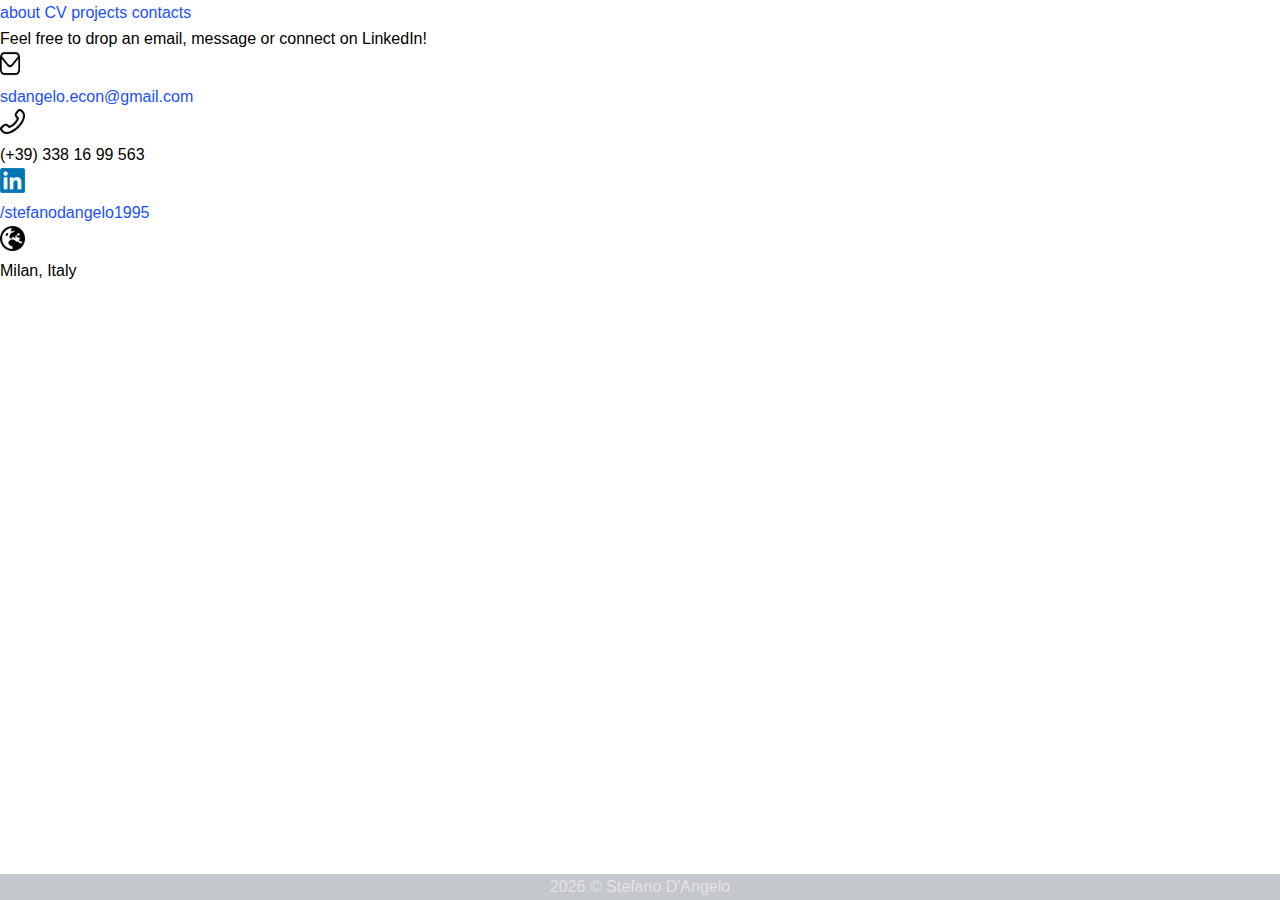
<file: contacts.html>
<!DOCTYPE html>
<html lang="en">
<head>
    <!-- Character encoding -->
    <meta charset="UTF-8">

    <!-- Responsive scaling -->
    <meta name="viewport" content="width=device-width, initial-scale=">

    <!-- Browser tab title -->
    <title>contacts - stefano d'angelo</title>

    <!-- CSS -->
    <link rel="stylesheet" href="style.css">
</head>
<body>

    
<!-- navigation bar -->
<div class=navbar>
    
    <a href="index.html">about</a>
    <a href="cv.html">CV</a>
    <a href=#>projects</a>
    <a class="active" href="contacts.html">contacts</a>

</div>    
    
<!-- contacts container -->
<div class="main_contacts">

<p>Feel free to drop an email, message or connect on LinkedIn!</p>    
    
    <!-- email contact -->
    <div class="contacts">

    <!-- email image -->
    <img src="email.png" alt="Email" width="20" height="25">

        <!-- text -->
        <div class="main_contacts_text">
            <p><a href="mailto:sdangelo.econ@gmail.com">sdangelo.econ@gmail.com</a></p>
        </div>
    </div>

    <!-- phone contact -->
    <div class="contacts">

    <!-- phone image -->
    <img src="phone.png" alt="Email" width="25" height="25">
        <!-- text -->
        <div class="main_contacts_text">
            <p>(+39) 338 16 99 563</p>
        </div>
    </div>

    <!-- LinkedIn contact -->
    <div class="contacts">

    <!-- LinkedIn image -->
    <img src="linkedin.png" alt="LinkedIn" width="25" height="25">

        <!-- text -->
        <div class="main_contacts_text">
            <p><a href="https://www.linkedin.com/in/stefanodangelo1995/" target="_blank">/stefanodangelo1995</a></p>
        </div>
    </div>

    <!-- location -->    
    <div class="contacts">

    <!-- location image -->
    <img src="location.png" alt="Email" width="25" height="25">

        <!-- text -->
        <div class="main_contacts_text">
            <p>Milan, Italy</p>
        </div>

    </div>
    
<!-- Footer -->
<div class="footer">
    <p>2026 &#xA9; Stefano D'Angelo</p>
</div>
    
</div>
    
    
</body>

</html>
</file>
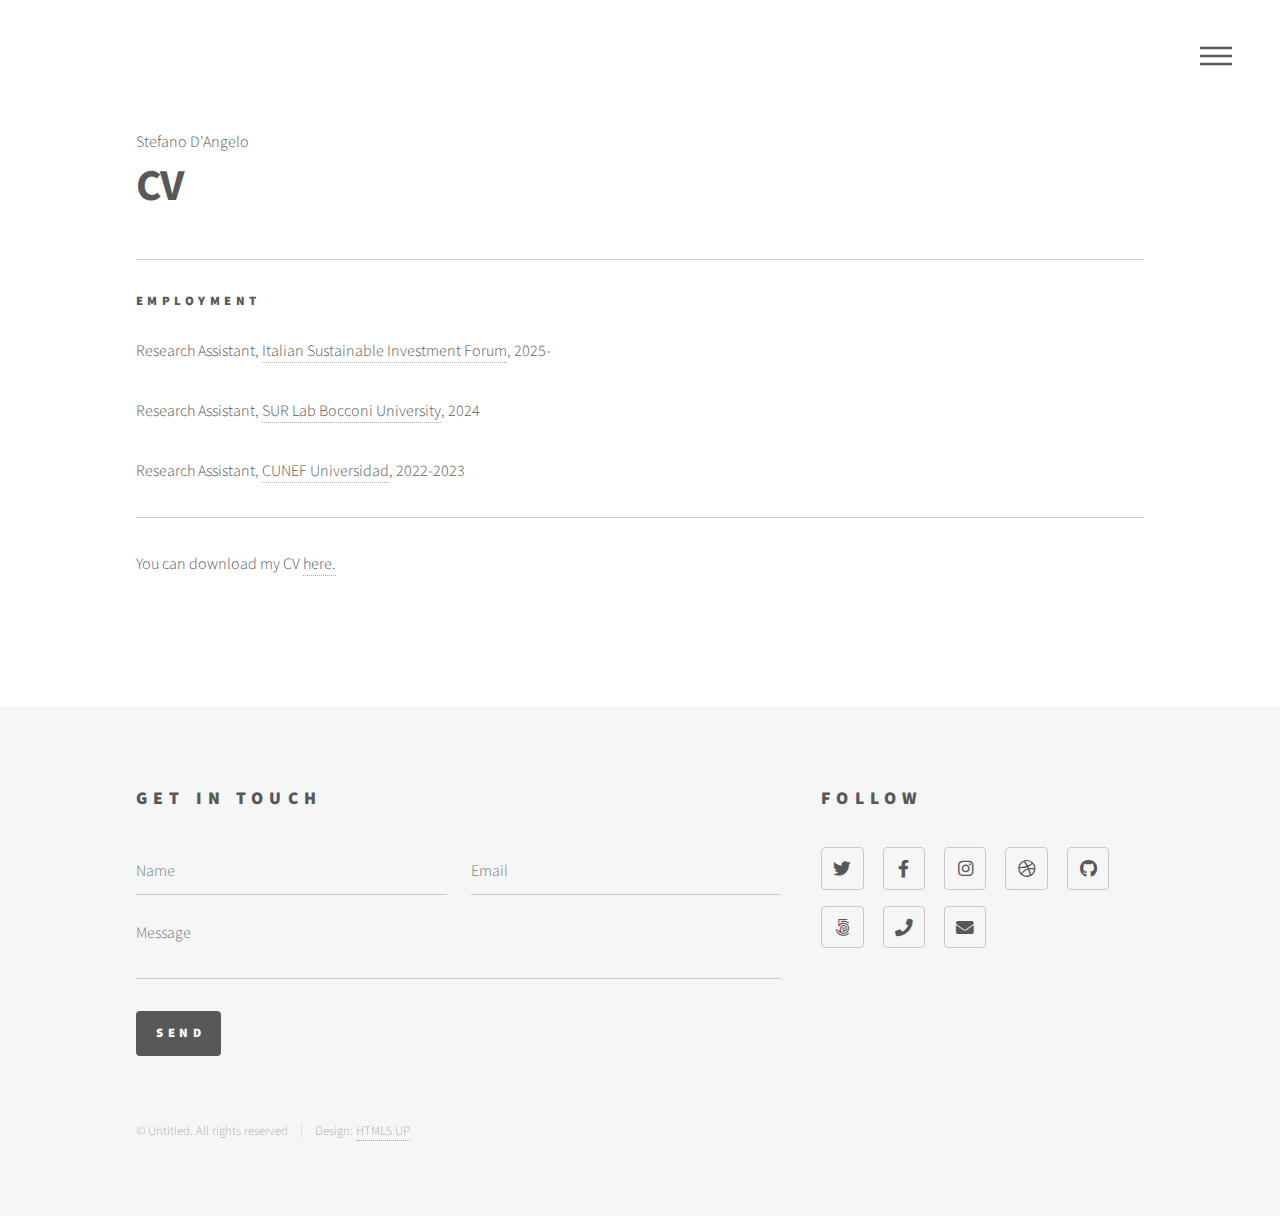
<file: cv.html>
<!DOCTYPE HTML>
<!--
	Phantom by HTML5 UP
	html5up.net | @ajlkn
	Free for personal and commercial use under the CCA 3.0 license (html5up.net/license)
-->
<html>
	<head>
		<title>cv - stefano d'angelo</title>
		<meta charset="utf-8" />
		<meta name="viewport" content="width=device-width, initial-scale=1, user-scalable=no" />
		<link rel="stylesheet" href="assets/css/main.css" />
		<noscript><link rel="stylesheet" href="assets/css/noscript.css" /></noscript>
	</head>
	<body class="is-preload">
		<!-- Wrapper -->
			<div id="wrapper">

				<!-- Header -->
					<header id="header">
						<div class="inner">

							<!-- Logo -->
								<!--<a href="index.html" class="logo">
									<span class="symbol"><img src="images/logo.svg" alt="" /></span>--><span class="title">Stefano D'Angelo</span>
								</a>

							<!-- Nav -->
								<nav>
									<ul>
										<li><a href="#menu">Menu</a></li>
									</ul>
								</nav>

						</div>
					</header>

				<!-- Menu -->
					<nav id="menu">
						<h2>Menu</h2>
						<ul>
							<li><a href="index.html">Home</a></li>
							<li><a href="generic.html">Ipsum veroeros</a></li>
							<li><a href="generic.html">Tempus etiam</a></li>
							<li><a href="generic.html">Consequat dolor</a></li>
							<li><a href="elements.html">Elements</a></li>
						</ul>
					</nav>

				<!-- Main -->
					<div id="main">
						<div class="inner">
							<h1>CV</h1>
							<!--<span class="image main"><img src="images/pic13.jpg" alt="" /></span>-->
							<hr />
							<h4>Employment</h4>
								<p>Research Assistant, <a href="https://finanzasostenibile.it/en/homepage-eng/" target="_blank">Italian Sustainable Investment Forum</a>, 2025-<p>
								<p>Research Assistant, <a href="https://surlab.unibocconi.eu/" target="_blank">SUR Lab Bocconi University</a>, 2024<p>
								<p>Research Assistant, <a href="https://www.cunef.edu/" target="_blank">CUNEF Universidad</a>, 2022-2023<p>
							<hr />
							<p>You can download my CV <a href="https://drive.google.com/file/d/17qSyo3fNMllnc7eJCFlT-K3sPU5ubL0Y/view?usp=drive_link" target="_blank">here.</a></p>
						</div>
					</div>

				<!-- Footer -->
					<footer id="footer">
						<div class="inner">
							<section>
								<h2>Get in touch</h2>
								<form method="post" action="#">
									<div class="fields">
										<div class="field half">
											<input type="text" name="name" id="name" placeholder="Name" />
										</div>
										<div class="field half">
											<input type="email" name="email" id="email" placeholder="Email" />
										</div>
										<div class="field">
											<textarea name="message" id="message" placeholder="Message"></textarea>
										</div>
									</div>
									<ul class="actions">
										<li><input type="submit" value="Send" class="primary" /></li>
									</ul>
								</form>
							</section>
							<section>
								<h2>Follow</h2>
								<ul class="icons">
									<li><a href="#" class="icon brands style2 fa-twitter"><span class="label">Twitter</span></a></li>
									<li><a href="#" class="icon brands style2 fa-facebook-f"><span class="label">Facebook</span></a></li>
									<li><a href="#" class="icon brands style2 fa-instagram"><span class="label">Instagram</span></a></li>
									<li><a href="#" class="icon brands style2 fa-dribbble"><span class="label">Dribbble</span></a></li>
									<li><a href="#" class="icon brands style2 fa-github"><span class="label">GitHub</span></a></li>
									<li><a href="#" class="icon brands style2 fa-500px"><span class="label">500px</span></a></li>
									<li><a href="#" class="icon solid style2 fa-phone"><span class="label">Phone</span></a></li>
									<li><a href="#" class="icon solid style2 fa-envelope"><span class="label">Email</span></a></li>
								</ul>
							</section>
							<ul class="copyright">
								<li>&copy; Untitled. All rights reserved</li><li>Design: <a href="http://html5up.net">HTML5 UP</a></li>
							</ul>
						</div>
					</footer>

			</div>

		<!-- Scripts -->
			<script src="assets/js/jquery.min.js"></script>
			<script src="assets/js/browser.min.js"></script>
			<script src="assets/js/breakpoints.min.js"></script>
			<script src="assets/js/util.js"></script>
			<script src="assets/js/main.js"></script>

	</body>
</html>
</file>
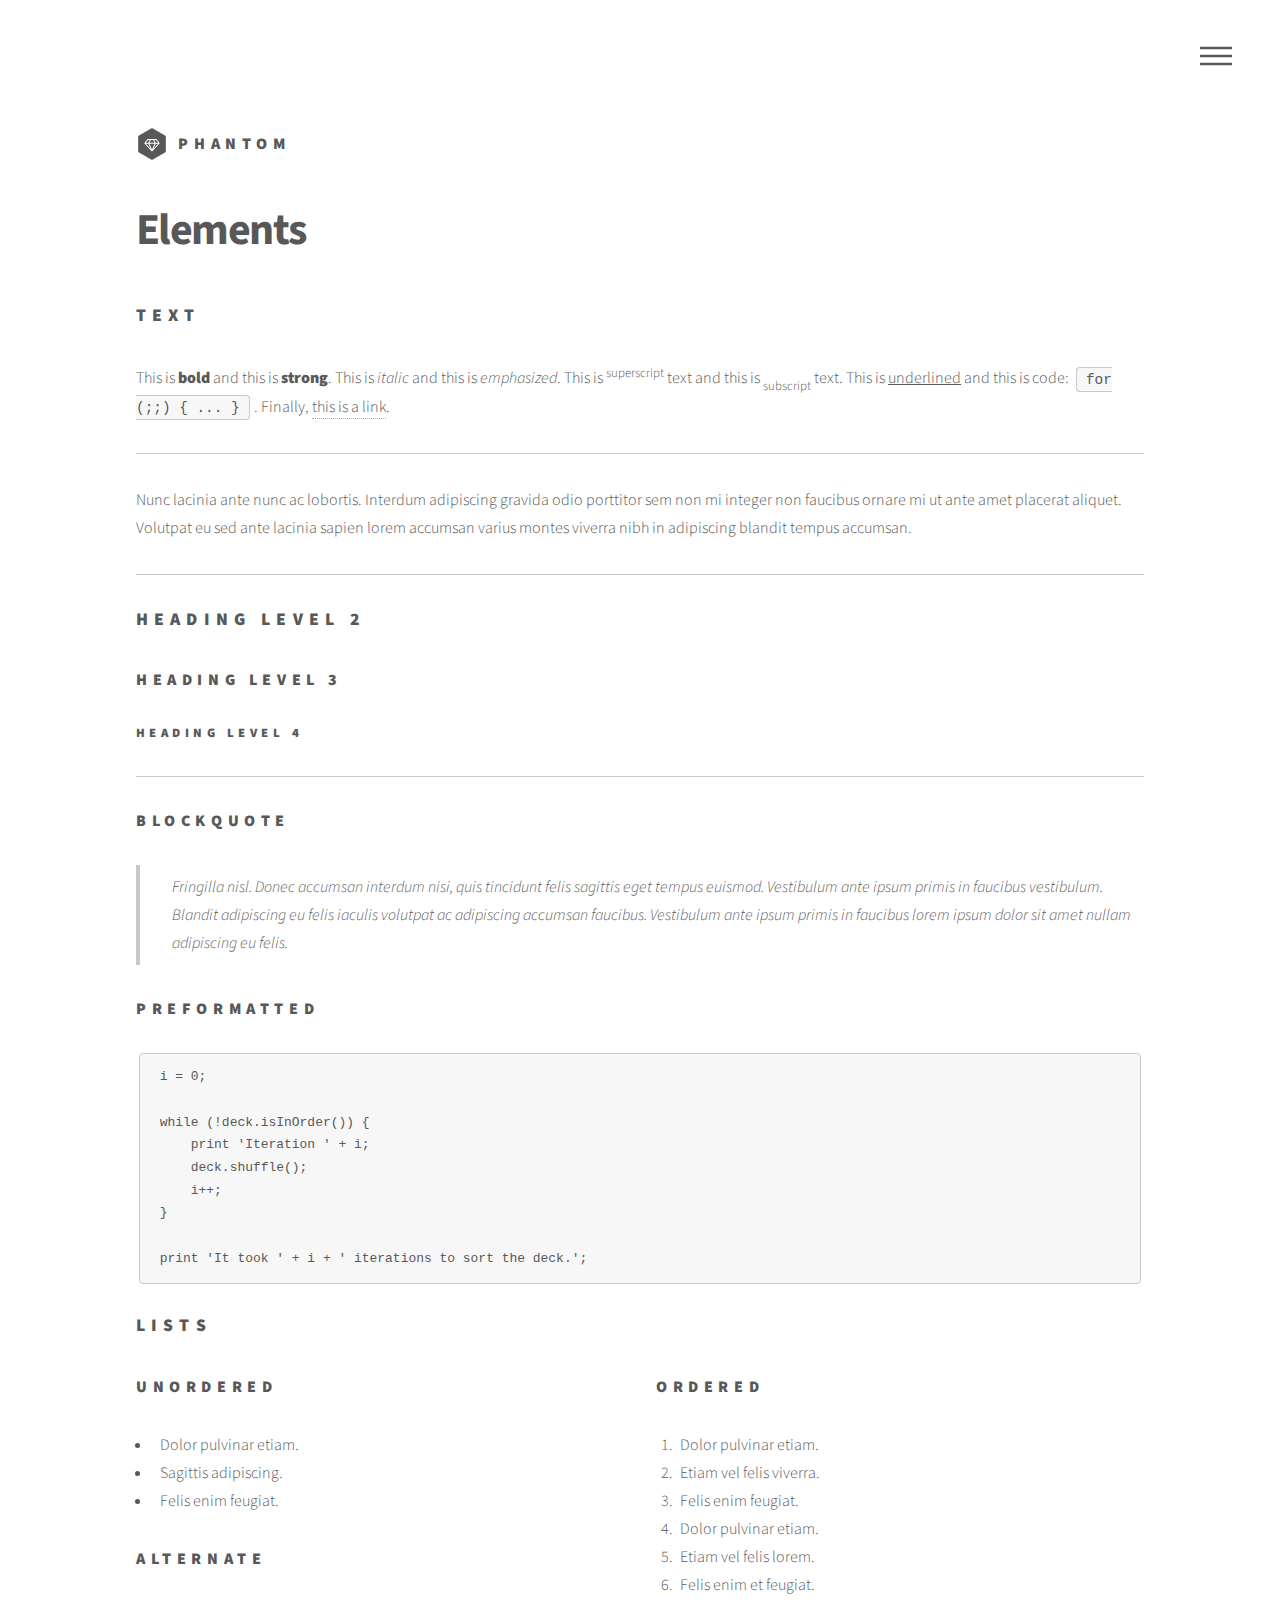
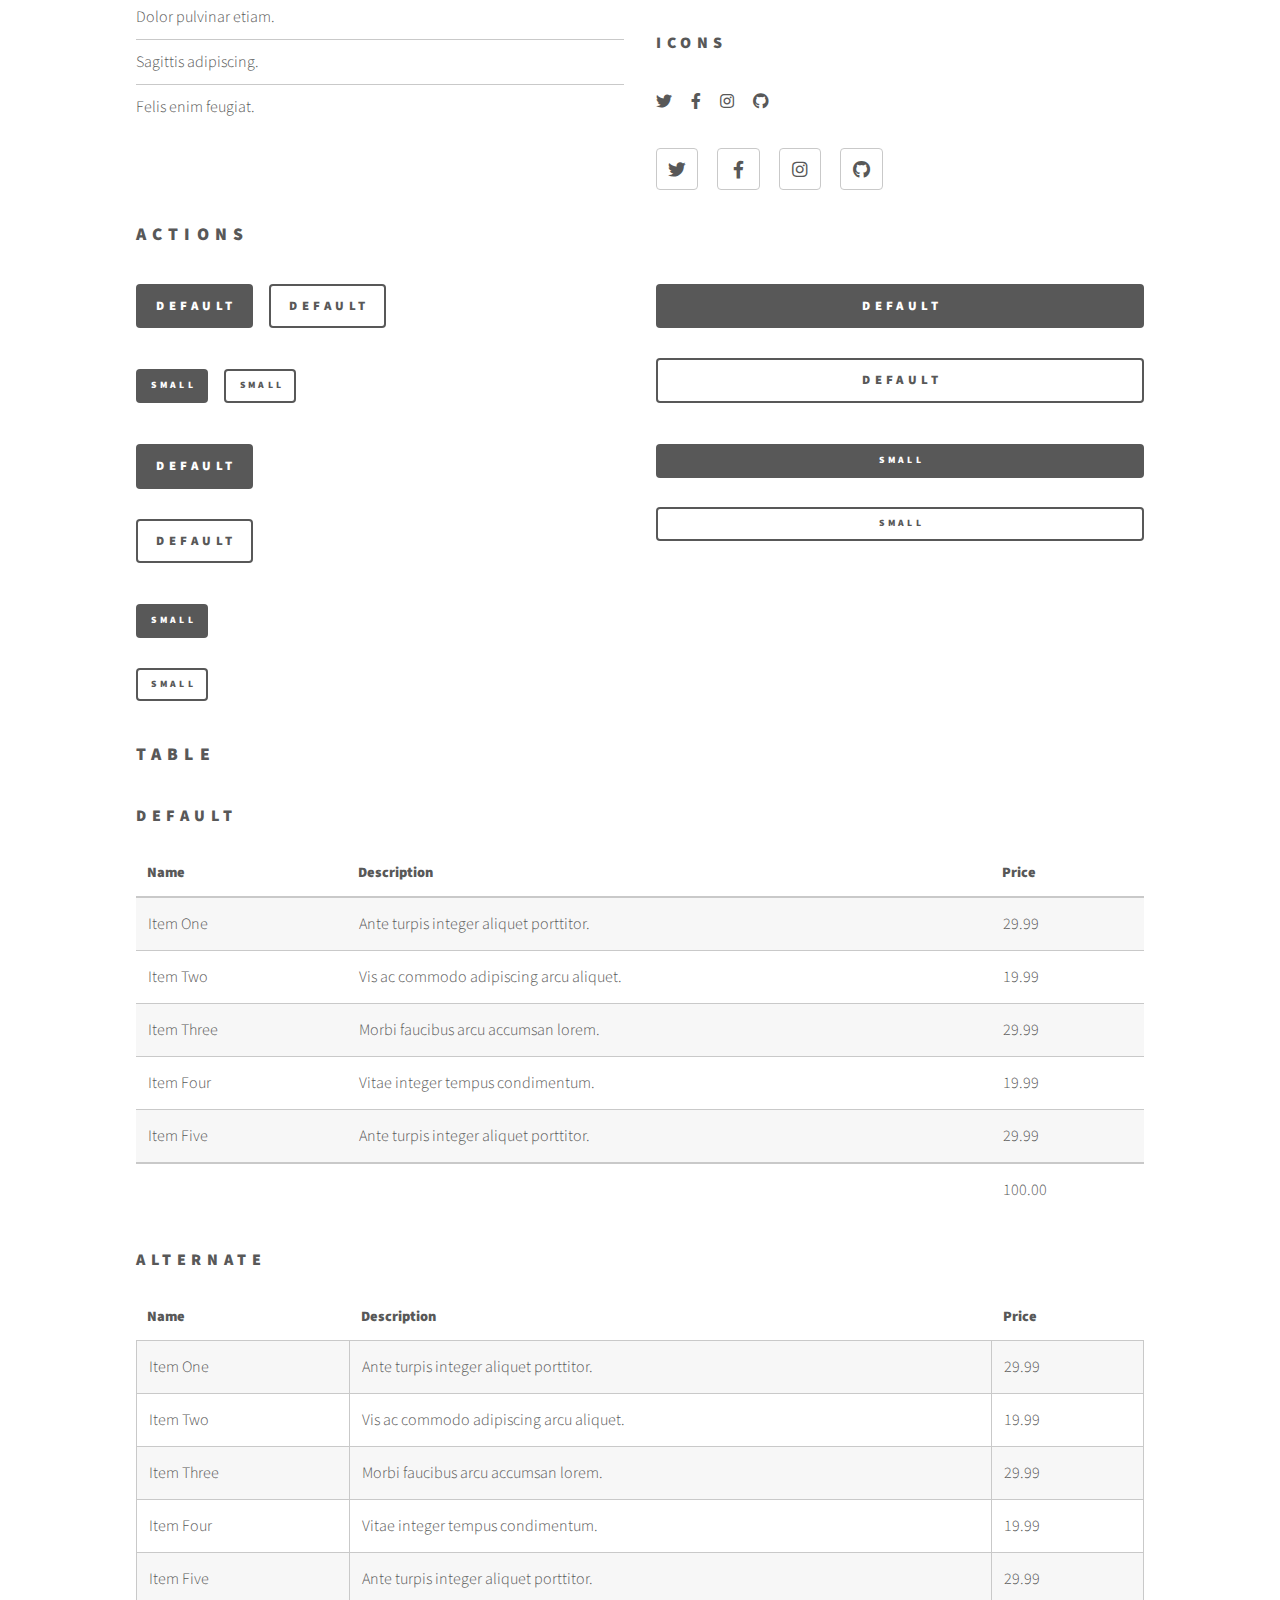
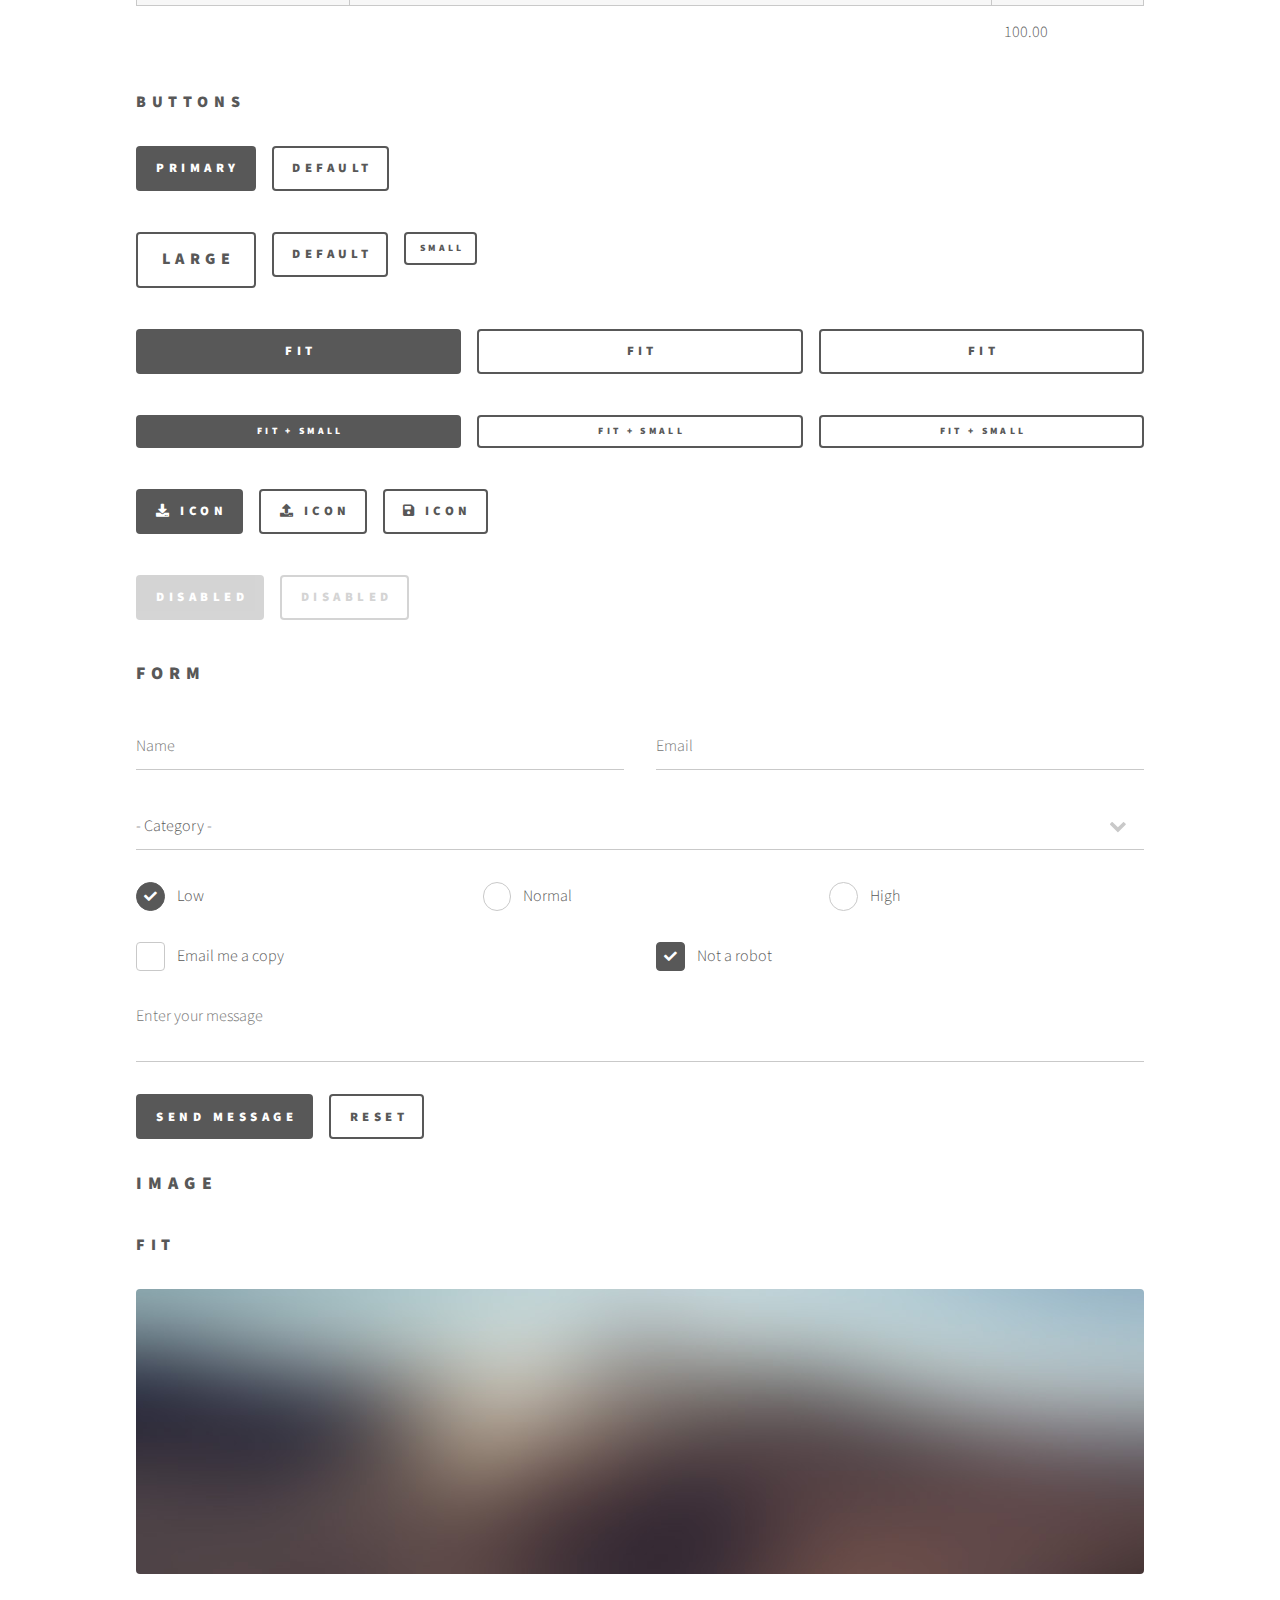
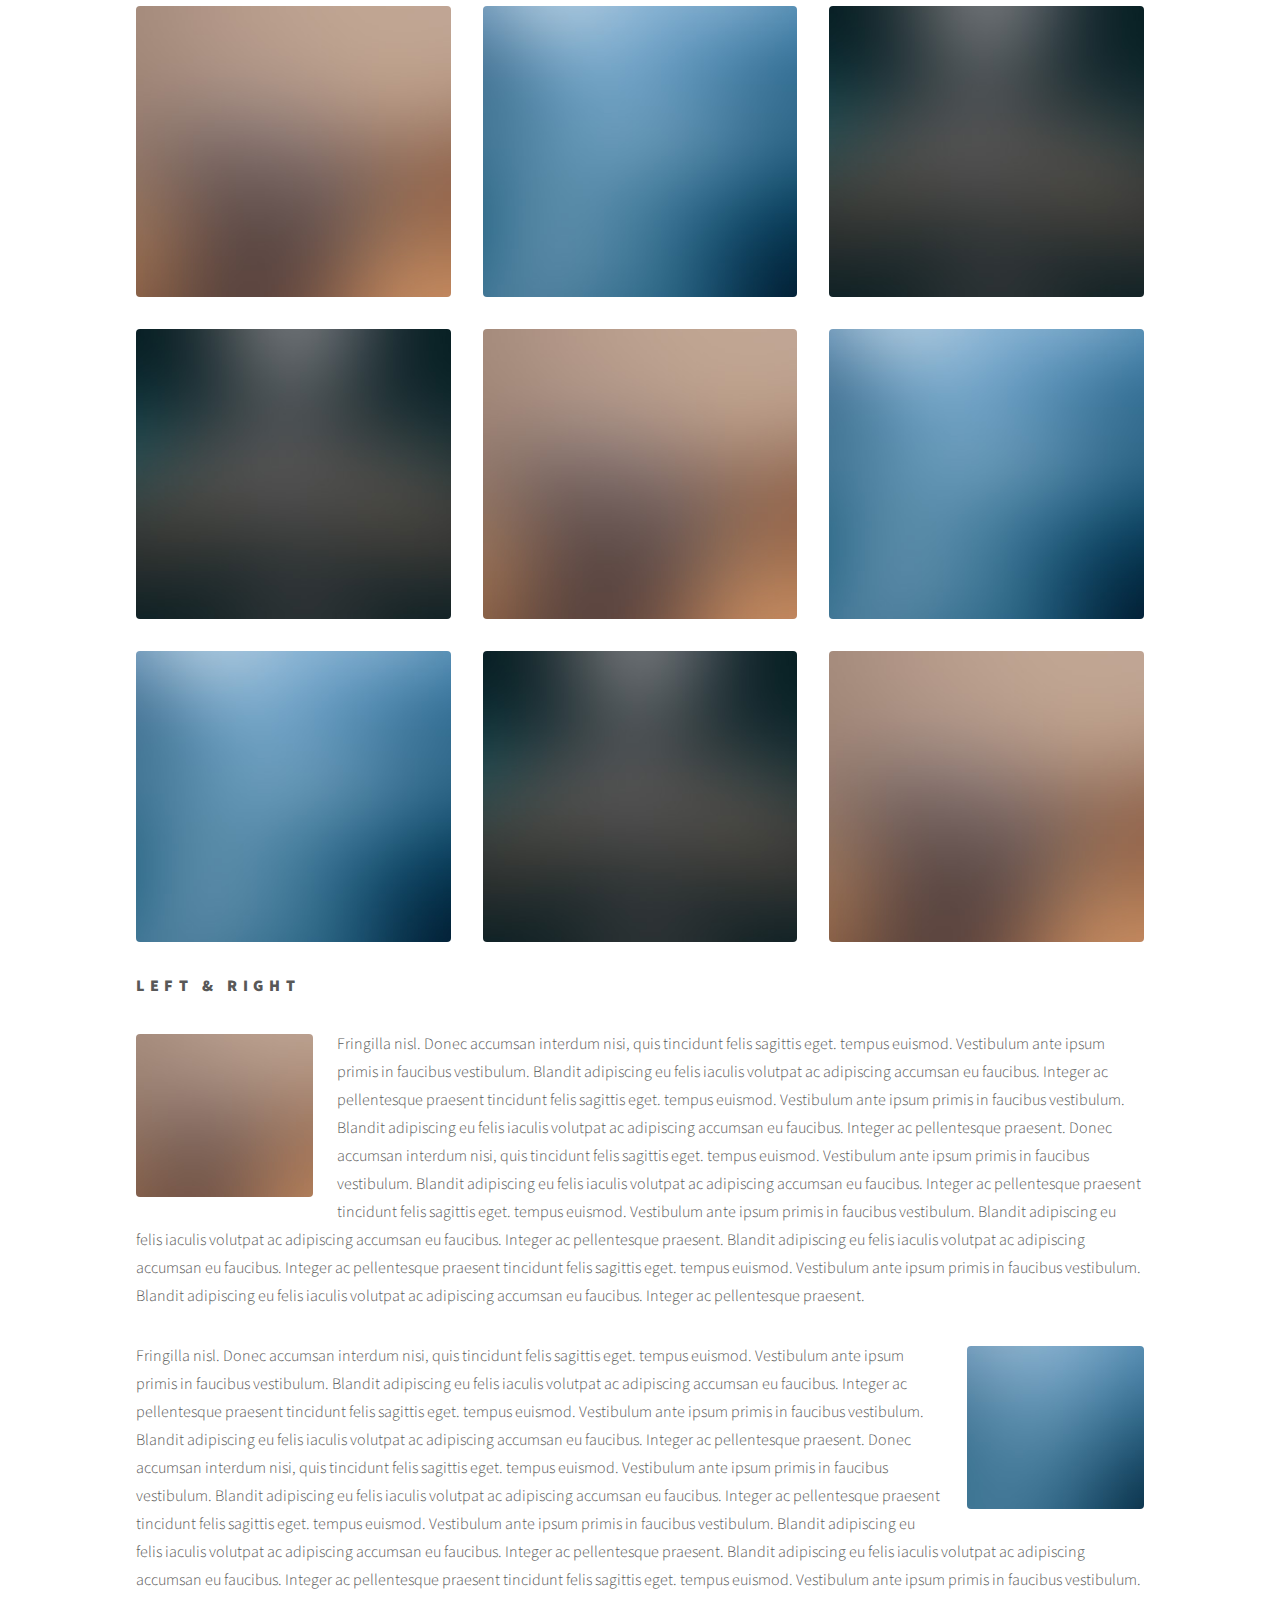
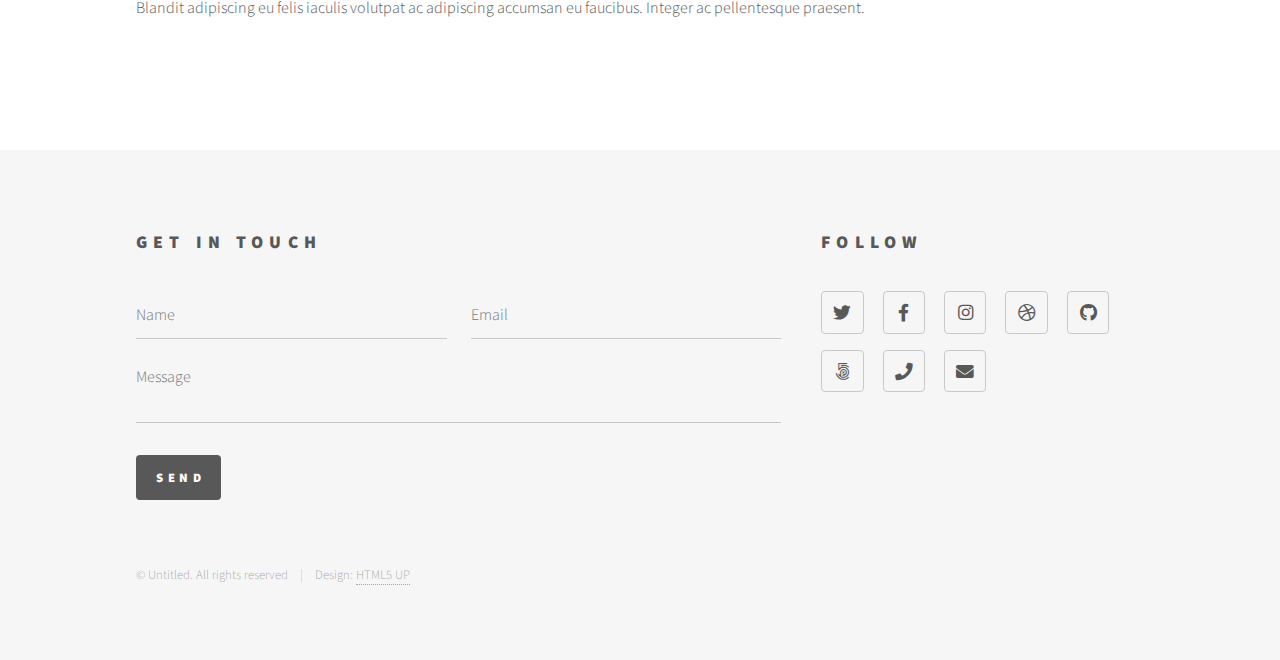
<file: elements.html>
<!DOCTYPE HTML>
<!--
	Phantom by HTML5 UP
	html5up.net | @ajlkn
	Free for personal and commercial use under the CCA 3.0 license (html5up.net/license)
-->
<html>
	<head>
		<title>Elements - Phantom by HTML5 UP</title>
		<meta charset="utf-8" />
		<meta name="viewport" content="width=device-width, initial-scale=1, user-scalable=no" />
		<link rel="stylesheet" href="assets/css/main.css" />
		<noscript><link rel="stylesheet" href="assets/css/noscript.css" /></noscript>
	</head>
	<body class="is-preload">
		<!-- Wrapper -->
			<div id="wrapper">

				<!-- Header -->
					<header id="header">
						<div class="inner">

							<!-- Logo -->
								<a href="index.html" class="logo">
									<span class="symbol"><img src="images/logo.svg" alt="" /></span><span class="title">Phantom</span>
								</a>

							<!-- Nav -->
								<nav>
									<ul>
										<li><a href="#menu">Menu</a></li>
									</ul>
								</nav>

						</div>
					</header>

				<!-- Menu -->
					<nav id="menu">
						<h2>Menu</h2>
						<ul>
							<li><a href="index.html">Home</a></li>
							<li><a href="generic.html">Ipsum veroeros</a></li>
							<li><a href="generic.html">Tempus etiam</a></li>
							<li><a href="generic.html">Consequat dolor</a></li>
							<li><a href="elements.html">Elements</a></li>
						</ul>
					</nav>

				<!-- Main -->
					<div id="main">
						<div class="inner">
							<h1>Elements</h1>

							<!-- Text -->
								<section>
									<h2>Text</h2>
									<p>This is <b>bold</b> and this is <strong>strong</strong>. This is <i>italic</i> and this is <em>emphasized</em>.
									This is <sup>superscript</sup> text and this is <sub>subscript</sub> text.
									This is <u>underlined</u> and this is code: <code>for (;;) { ... }</code>. Finally, <a href="#">this is a link</a>.</p>
									<hr />
									<p>Nunc lacinia ante nunc ac lobortis. Interdum adipiscing gravida odio porttitor sem non mi integer non faucibus ornare mi ut ante amet placerat aliquet. Volutpat eu sed ante lacinia sapien lorem accumsan varius montes viverra nibh in adipiscing blandit tempus accumsan.</p>
									<hr />
									<h2>Heading Level 2</h2>
									<h3>Heading Level 3</h3>
									<h4>Heading Level 4</h4>
									<hr />
									<h3>Blockquote</h3>
									<blockquote>Fringilla nisl. Donec accumsan interdum nisi, quis tincidunt felis sagittis eget tempus euismod. Vestibulum ante ipsum primis in faucibus vestibulum. Blandit adipiscing eu felis iaculis volutpat ac adipiscing accumsan faucibus. Vestibulum ante ipsum primis in faucibus lorem ipsum dolor sit amet nullam adipiscing eu felis.</blockquote>
									<h3>Preformatted</h3>
									<pre><code>i = 0;

while (!deck.isInOrder()) {
    print 'Iteration ' + i;
    deck.shuffle();
    i++;
}

print 'It took ' + i + ' iterations to sort the deck.';</code></pre>
								</section>

							<!-- Lists -->
								<section>
									<h2>Lists</h2>
									<div class="row">
										<div class="col-6 col-12-medium">
											<h3>Unordered</h3>
											<ul>
												<li>Dolor pulvinar etiam.</li>
												<li>Sagittis adipiscing.</li>
												<li>Felis enim feugiat.</li>
											</ul>
											<h3>Alternate</h3>
											<ul class="alt">
												<li>Dolor pulvinar etiam.</li>
												<li>Sagittis adipiscing.</li>
												<li>Felis enim feugiat.</li>
											</ul>
										</div>
										<div class="col-6 col-12-medium">
											<h3>Ordered</h3>
											<ol>
												<li>Dolor pulvinar etiam.</li>
												<li>Etiam vel felis viverra.</li>
												<li>Felis enim feugiat.</li>
												<li>Dolor pulvinar etiam.</li>
												<li>Etiam vel felis lorem.</li>
												<li>Felis enim et feugiat.</li>
											</ol>
											<h3>Icons</h3>
											<ul class="icons">
												<li><a href="#" class="icon brands style1 fa-twitter"><span class="label">Twitter</span></a></li>
												<li><a href="#" class="icon brands style1 fa-facebook-f"><span class="label">Facebook</span></a></li>
												<li><a href="#" class="icon brands style1 fa-instagram"><span class="label">Instagram</span></a></li>
												<li><a href="#" class="icon brands style1 fa-github"><span class="label">Github</span></a></li>
											</ul>
											<ul class="icons">
												<li><a href="#" class="icon brands style2 fa-twitter"><span class="label">Twitter</span></a></li>
												<li><a href="#" class="icon brands style2 fa-facebook-f"><span class="label">Facebook</span></a></li>
												<li><a href="#" class="icon brands style2 fa-instagram"><span class="label">Instagram</span></a></li>
												<li><a href="#" class="icon brands style2 fa-github"><span class="label">Github</span></a></li>
											</ul>
										</div>
									</div>
									<h2>Actions</h2>
									<div class="row">
										<div class="col-6 col-12-medium">
											<ul class="actions">
												<li><a href="#" class="button primary">Default</a></li>
												<li><a href="#" class="button">Default</a></li>
											</ul>
											<ul class="actions small">
												<li><a href="#" class="button primary small">Small</a></li>
												<li><a href="#" class="button small">Small</a></li>
											</ul>
											<ul class="actions stacked">
												<li><a href="#" class="button primary">Default</a></li>
												<li><a href="#" class="button">Default</a></li>
											</ul>
											<ul class="actions stacked">
												<li><a href="#" class="button primary small">Small</a></li>
												<li><a href="#" class="button small">Small</a></li>
											</ul>
										</div>
										<div class="col-6 col-12-medium">
											<ul class="actions stacked">
												<li><a href="#" class="button primary fit">Default</a></li>
												<li><a href="#" class="button fit">Default</a></li>
											</ul>
											<ul class="actions stacked">
												<li><a href="#" class="button primary small fit">Small</a></li>
												<li><a href="#" class="button small fit">Small</a></li>
											</ul>
										</div>
									</div>
								</section>

							<!-- Table -->
								<section>
									<h2>Table</h2>
									<h3>Default</h3>
									<div class="table-wrapper">
										<table>
											<thead>
												<tr>
													<th>Name</th>
													<th>Description</th>
													<th>Price</th>
												</tr>
											</thead>
											<tbody>
												<tr>
													<td>Item One</td>
													<td>Ante turpis integer aliquet porttitor.</td>
													<td>29.99</td>
												</tr>
												<tr>
													<td>Item Two</td>
													<td>Vis ac commodo adipiscing arcu aliquet.</td>
													<td>19.99</td>
												</tr>
												<tr>
													<td>Item Three</td>
													<td> Morbi faucibus arcu accumsan lorem.</td>
													<td>29.99</td>
												</tr>
												<tr>
													<td>Item Four</td>
													<td>Vitae integer tempus condimentum.</td>
													<td>19.99</td>
												</tr>
												<tr>
													<td>Item Five</td>
													<td>Ante turpis integer aliquet porttitor.</td>
													<td>29.99</td>
												</tr>
											</tbody>
											<tfoot>
												<tr>
													<td colspan="2"></td>
													<td>100.00</td>
												</tr>
											</tfoot>
										</table>
									</div>

									<h3>Alternate</h3>
									<div class="table-wrapper">
										<table class="alt">
											<thead>
												<tr>
													<th>Name</th>
													<th>Description</th>
													<th>Price</th>
												</tr>
											</thead>
											<tbody>
												<tr>
													<td>Item One</td>
													<td>Ante turpis integer aliquet porttitor.</td>
													<td>29.99</td>
												</tr>
												<tr>
													<td>Item Two</td>
													<td>Vis ac commodo adipiscing arcu aliquet.</td>
													<td>19.99</td>
												</tr>
												<tr>
													<td>Item Three</td>
													<td> Morbi faucibus arcu accumsan lorem.</td>
													<td>29.99</td>
												</tr>
												<tr>
													<td>Item Four</td>
													<td>Vitae integer tempus condimentum.</td>
													<td>19.99</td>
												</tr>
												<tr>
													<td>Item Five</td>
													<td>Ante turpis integer aliquet porttitor.</td>
													<td>29.99</td>
												</tr>
											</tbody>
											<tfoot>
												<tr>
													<td colspan="2"></td>
													<td>100.00</td>
												</tr>
											</tfoot>
										</table>
									</div>
								</section>

							<!-- Buttons -->
								<section>
									<h3>Buttons</h3>
									<ul class="actions">
										<li><a href="#" class="button primary">Primary</a></li>
										<li><a href="#" class="button">Default</a></li>
									</ul>
									<ul class="actions">
										<li><a href="#" class="button large">Large</a></li>
										<li><a href="#" class="button">Default</a></li>
										<li><a href="#" class="button small">Small</a></li>
									</ul>
									<ul class="actions fit">
										<li><a href="#" class="button primary fit">Fit</a></li>
										<li><a href="#" class="button fit">Fit</a></li>
										<li><a href="#" class="button fit">Fit</a></li>
									</ul>
									<ul class="actions fit small">
										<li><a href="#" class="button primary fit small">Fit + Small</a></li>
										<li><a href="#" class="button fit small">Fit + Small</a></li>
										<li><a href="#" class="button fit small">Fit + Small</a></li>
									</ul>
									<ul class="actions">
										<li><a href="#" class="button primary icon solid fa-download">Icon</a></li>
										<li><a href="#" class="button icon solid fa-upload">Icon</a></li>
										<li><a href="#" class="button icon solid fa-save">Icon</a></li>
									</ul>
									<ul class="actions">
										<li><span class="button primary disabled">Disabled</span></li>
										<li><span class="button disabled">Disabled</span></li>
									</ul>
								</section>

							<!-- Form -->
								<section>
									<h2>Form</h2>
									<form method="post" action="#">
										<div class="row gtr-uniform">
											<div class="col-6 col-12-xsmall">
												<input type="text" name="demo-name" id="demo-name" value="" placeholder="Name" />
											</div>
											<div class="col-6 col-12-xsmall">
												<input type="email" name="demo-email" id="demo-email" value="" placeholder="Email" />
											</div>
											<div class="col-12">
												<select name="demo-category" id="demo-category">
													<option value="">- Category -</option>
													<option value="1">Manufacturing</option>
													<option value="1">Shipping</option>
													<option value="1">Administration</option>
													<option value="1">Human Resources</option>
												</select>
											</div>
											<div class="col-4 col-12-small">
												<input type="radio" id="demo-priority-low" name="demo-priority" checked>
												<label for="demo-priority-low">Low</label>
											</div>
											<div class="col-4 col-12-small">
												<input type="radio" id="demo-priority-normal" name="demo-priority">
												<label for="demo-priority-normal">Normal</label>
											</div>
											<div class="col-4 col-12-small">
												<input type="radio" id="demo-priority-high" name="demo-priority">
												<label for="demo-priority-high">High</label>
											</div>
											<div class="col-6 col-12-small">
												<input type="checkbox" id="demo-copy" name="demo-copy">
												<label for="demo-copy">Email me a copy</label>
											</div>
											<div class="col-6 col-12-small">
												<input type="checkbox" id="demo-human" name="demo-human" checked>
												<label for="demo-human">Not a robot</label>
											</div>
											<div class="col-12">
												<textarea name="demo-message" id="demo-message" placeholder="Enter your message" rows="6"></textarea>
											</div>
											<div class="col-12">
												<ul class="actions">
													<li><input type="submit" value="Send Message" class="primary" /></li>
													<li><input type="reset" value="Reset" /></li>
												</ul>
											</div>
										</div>
									</form>
								</section>

							<!-- Image -->
								<section>
									<h2>Image</h2>
									<h3>Fit</h3>
									<div class="box alt">
										<div class="row gtr-uniform">
											<div class="col-12"><span class="image fit"><img src="images/pic13.jpg" alt="" /></span></div>
											<div class="col-4"><span class="image fit"><img src="images/pic01.jpg" alt="" /></span></div>
											<div class="col-4"><span class="image fit"><img src="images/pic02.jpg" alt="" /></span></div>
											<div class="col-4"><span class="image fit"><img src="images/pic03.jpg" alt="" /></span></div>
											<div class="col-4"><span class="image fit"><img src="images/pic03.jpg" alt="" /></span></div>
											<div class="col-4"><span class="image fit"><img src="images/pic01.jpg" alt="" /></span></div>
											<div class="col-4"><span class="image fit"><img src="images/pic02.jpg" alt="" /></span></div>
											<div class="col-4"><span class="image fit"><img src="images/pic02.jpg" alt="" /></span></div>
											<div class="col-4"><span class="image fit"><img src="images/pic03.jpg" alt="" /></span></div>
											<div class="col-4"><span class="image fit"><img src="images/pic01.jpg" alt="" /></span></div>
										</div>
									</div>
									<h3>Left &amp; Right</h3>
									<p><span class="image left"><img src="images/pic14.jpg" alt="" /></span>Fringilla nisl. Donec accumsan interdum nisi, quis tincidunt felis sagittis eget. tempus euismod. Vestibulum ante ipsum primis in faucibus vestibulum. Blandit adipiscing eu felis iaculis volutpat ac adipiscing accumsan eu faucibus. Integer ac pellentesque praesent tincidunt felis sagittis eget. tempus euismod. Vestibulum ante ipsum primis in faucibus vestibulum. Blandit adipiscing eu felis iaculis volutpat ac adipiscing accumsan eu faucibus. Integer ac pellentesque praesent. Donec accumsan interdum nisi, quis tincidunt felis sagittis eget. tempus euismod. Vestibulum ante ipsum primis in faucibus vestibulum. Blandit adipiscing eu felis iaculis volutpat ac adipiscing accumsan eu faucibus. Integer ac pellentesque praesent tincidunt felis sagittis eget. tempus euismod. Vestibulum ante ipsum primis in faucibus vestibulum. Blandit adipiscing eu felis iaculis volutpat ac adipiscing accumsan eu faucibus. Integer ac pellentesque praesent. Blandit adipiscing eu felis iaculis volutpat ac adipiscing accumsan eu faucibus. Integer ac pellentesque praesent tincidunt felis sagittis eget. tempus euismod. Vestibulum ante ipsum primis in faucibus vestibulum. Blandit adipiscing eu felis iaculis volutpat ac adipiscing accumsan eu faucibus. Integer ac pellentesque praesent.</p>
									<p><span class="image right"><img src="images/pic15.jpg" alt="" /></span>Fringilla nisl. Donec accumsan interdum nisi, quis tincidunt felis sagittis eget. tempus euismod. Vestibulum ante ipsum primis in faucibus vestibulum. Blandit adipiscing eu felis iaculis volutpat ac adipiscing accumsan eu faucibus. Integer ac pellentesque praesent tincidunt felis sagittis eget. tempus euismod. Vestibulum ante ipsum primis in faucibus vestibulum. Blandit adipiscing eu felis iaculis volutpat ac adipiscing accumsan eu faucibus. Integer ac pellentesque praesent. Donec accumsan interdum nisi, quis tincidunt felis sagittis eget. tempus euismod. Vestibulum ante ipsum primis in faucibus vestibulum. Blandit adipiscing eu felis iaculis volutpat ac adipiscing accumsan eu faucibus. Integer ac pellentesque praesent tincidunt felis sagittis eget. tempus euismod. Vestibulum ante ipsum primis in faucibus vestibulum. Blandit adipiscing eu felis iaculis volutpat ac adipiscing accumsan eu faucibus. Integer ac pellentesque praesent. Blandit adipiscing eu felis iaculis volutpat ac adipiscing accumsan eu faucibus. Integer ac pellentesque praesent tincidunt felis sagittis eget. tempus euismod. Vestibulum ante ipsum primis in faucibus vestibulum. Blandit adipiscing eu felis iaculis volutpat ac adipiscing accumsan eu faucibus. Integer ac pellentesque praesent.</p>
								</section>

						</div>
					</div>

				<!-- Footer -->
					<footer id="footer">
						<div class="inner">
							<section>
								<h2>Get in touch</h2>
								<form method="post" action="#">
									<div class="fields">
										<div class="field half">
											<input type="text" name="name" id="name" placeholder="Name" />
										</div>
										<div class="field half">
											<input type="email" name="email" id="email" placeholder="Email" />
										</div>
										<div class="field">
											<textarea name="message" id="message" placeholder="Message"></textarea>
										</div>
									</div>
									<ul class="actions">
										<li><input type="submit" value="Send" class="primary" /></li>
									</ul>
								</form>
							</section>
							<section>
								<h2>Follow</h2>
								<ul class="icons">
									<li><a href="#" class="icon brands style2 fa-twitter"><span class="label">Twitter</span></a></li>
									<li><a href="#" class="icon brands style2 fa-facebook-f"><span class="label">Facebook</span></a></li>
									<li><a href="#" class="icon brands style2 fa-instagram"><span class="label">Instagram</span></a></li>
									<li><a href="#" class="icon brands style2 fa-dribbble"><span class="label">Dribbble</span></a></li>
									<li><a href="#" class="icon brands style2 fa-github"><span class="label">GitHub</span></a></li>
									<li><a href="#" class="icon brands style2 fa-500px"><span class="label">500px</span></a></li>
									<li><a href="#" class="icon solid style2 fa-phone"><span class="label">Phone</span></a></li>
									<li><a href="#" class="icon solid style2 fa-envelope"><span class="label">Email</span></a></li>
								</ul>
							</section>
							<ul class="copyright">
								<li>&copy; Untitled. All rights reserved</li><li>Design: <a href="http://html5up.net">HTML5 UP</a></li>
							</ul>
						</div>
					</footer>

			</div>

		<!-- Scripts -->
			<script src="assets/js/jquery.min.js"></script>
			<script src="assets/js/browser.min.js"></script>
			<script src="assets/js/breakpoints.min.js"></script>
			<script src="assets/js/util.js"></script>
			<script src="assets/js/main.js"></script>

	</body>
</html>
</file>
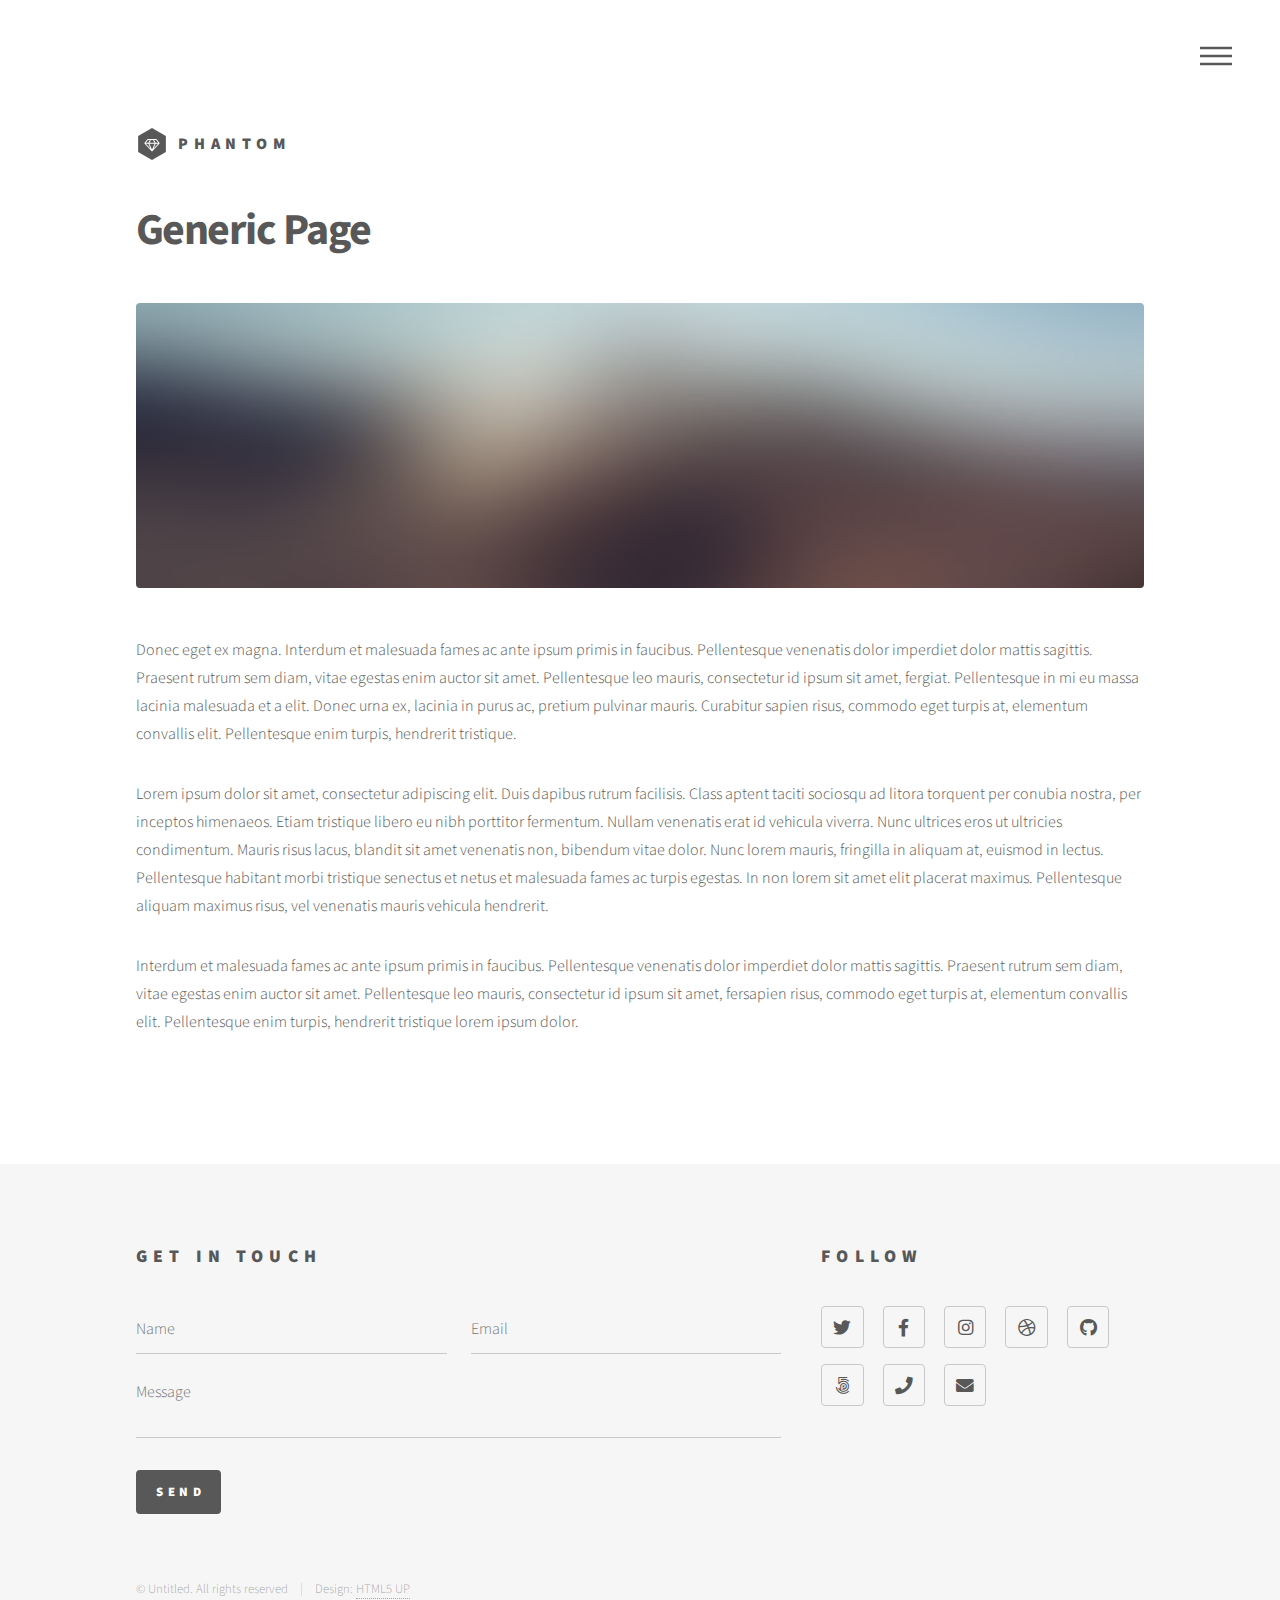
<file: generic.html>
<!DOCTYPE HTML>
<!--
	Phantom by HTML5 UP
	html5up.net | @ajlkn
	Free for personal and commercial use under the CCA 3.0 license (html5up.net/license)
-->
<html>
	<head>
		<title>Generic - Phantom by HTML5 UP</title>
		<meta charset="utf-8" />
		<meta name="viewport" content="width=device-width, initial-scale=1, user-scalable=no" />
		<link rel="stylesheet" href="assets/css/main.css" />
		<noscript><link rel="stylesheet" href="assets/css/noscript.css" /></noscript>
	</head>
	<body class="is-preload">
		<!-- Wrapper -->
			<div id="wrapper">

				<!-- Header -->
					<header id="header">
						<div class="inner">

							<!-- Logo -->
								<a href="index.html" class="logo">
									<span class="symbol"><img src="images/logo.svg" alt="" /></span><span class="title">Phantom</span>
								</a>

							<!-- Nav -->
								<nav>
									<ul>
										<li><a href="#menu">Menu</a></li>
									</ul>
								</nav>

						</div>
					</header>

				<!-- Menu -->
					<nav id="menu">
						<h2>Menu</h2>
						<ul>
							<li><a href="index.html">Home</a></li>
							<li><a href="generic.html">Ipsum veroeros</a></li>
							<li><a href="generic.html">Tempus etiam</a></li>
							<li><a href="generic.html">Consequat dolor</a></li>
							<li><a href="elements.html">Elements</a></li>
						</ul>
					</nav>

				<!-- Main -->
					<div id="main">
						<div class="inner">
							<h1>Generic Page</h1>
							<span class="image main"><img src="images/pic13.jpg" alt="" /></span>
							<p>Donec eget ex magna. Interdum et malesuada fames ac ante ipsum primis in faucibus. Pellentesque venenatis dolor imperdiet dolor mattis sagittis. Praesent rutrum sem diam, vitae egestas enim auctor sit amet. Pellentesque leo mauris, consectetur id ipsum sit amet, fergiat. Pellentesque in mi eu massa lacinia malesuada et a elit. Donec urna ex, lacinia in purus ac, pretium pulvinar mauris. Curabitur sapien risus, commodo eget turpis at, elementum convallis elit. Pellentesque enim turpis, hendrerit tristique.</p>
							<p>Lorem ipsum dolor sit amet, consectetur adipiscing elit. Duis dapibus rutrum facilisis. Class aptent taciti sociosqu ad litora torquent per conubia nostra, per inceptos himenaeos. Etiam tristique libero eu nibh porttitor fermentum. Nullam venenatis erat id vehicula viverra. Nunc ultrices eros ut ultricies condimentum. Mauris risus lacus, blandit sit amet venenatis non, bibendum vitae dolor. Nunc lorem mauris, fringilla in aliquam at, euismod in lectus. Pellentesque habitant morbi tristique senectus et netus et malesuada fames ac turpis egestas. In non lorem sit amet elit placerat maximus. Pellentesque aliquam maximus risus, vel venenatis mauris vehicula hendrerit.</p>
							<p>Interdum et malesuada fames ac ante ipsum primis in faucibus. Pellentesque venenatis dolor imperdiet dolor mattis sagittis. Praesent rutrum sem diam, vitae egestas enim auctor sit amet. Pellentesque leo mauris, consectetur id ipsum sit amet, fersapien risus, commodo eget turpis at, elementum convallis elit. Pellentesque enim turpis, hendrerit tristique lorem ipsum dolor.</p>
						</div>
					</div>

				<!-- Footer -->
					<footer id="footer">
						<div class="inner">
							<section>
								<h2>Get in touch</h2>
								<form method="post" action="#">
									<div class="fields">
										<div class="field half">
											<input type="text" name="name" id="name" placeholder="Name" />
										</div>
										<div class="field half">
											<input type="email" name="email" id="email" placeholder="Email" />
										</div>
										<div class="field">
											<textarea name="message" id="message" placeholder="Message"></textarea>
										</div>
									</div>
									<ul class="actions">
										<li><input type="submit" value="Send" class="primary" /></li>
									</ul>
								</form>
							</section>
							<section>
								<h2>Follow</h2>
								<ul class="icons">
									<li><a href="#" class="icon brands style2 fa-twitter"><span class="label">Twitter</span></a></li>
									<li><a href="#" class="icon brands style2 fa-facebook-f"><span class="label">Facebook</span></a></li>
									<li><a href="#" class="icon brands style2 fa-instagram"><span class="label">Instagram</span></a></li>
									<li><a href="#" class="icon brands style2 fa-dribbble"><span class="label">Dribbble</span></a></li>
									<li><a href="#" class="icon brands style2 fa-github"><span class="label">GitHub</span></a></li>
									<li><a href="#" class="icon brands style2 fa-500px"><span class="label">500px</span></a></li>
									<li><a href="#" class="icon solid style2 fa-phone"><span class="label">Phone</span></a></li>
									<li><a href="#" class="icon solid style2 fa-envelope"><span class="label">Email</span></a></li>
								</ul>
							</section>
							<ul class="copyright">
								<li>&copy; Untitled. All rights reserved</li><li>Design: <a href="http://html5up.net">HTML5 UP</a></li>
							</ul>
						</div>
					</footer>

			</div>

		<!-- Scripts -->
			<script src="assets/js/jquery.min.js"></script>
			<script src="assets/js/browser.min.js"></script>
			<script src="assets/js/breakpoints.min.js"></script>
			<script src="assets/js/util.js"></script>
			<script src="assets/js/main.js"></script>

	</body>
</html>
</file>
<file: assets/css/noscript.css>
/*
	Phantom by HTML5 UP
	html5up.net | @ajlkn
	Free for personal and commercial use under the CCA 3.0 license (html5up.net/license)
*/

/* Tiles */

	body.is-preload .tiles article {
		-moz-transform: none;
		-webkit-transform: none;
		-ms-transform: none;
		transform: none;
		opacity: 1;
	}
</file>
<file: style.css>
/* Reset */
* {
    margin: 0;
    padding: 0;
    box-sizing: border-box;
}

/* Typography */
body {
    font-family: Helvetica, "Arial", sans-serif;
    font-size: 16px;
    line-height: 1.6;
    color: #000;
    background: #ffffff;
}

/* Page layout */
.page {
    max-width: 960px;
    margin: 40px auto;
    display: flex;
}

/* Main content */
.content {
    width: 700px;
}

/* Title */
.content h2 {
    font-size: 28px;
    margin-bottom: 25px;
}

/* About layout */
.about {
    display: flex;
    align-items: flex-start;
}

/* Profile image */
.about img {
    width: 220px;
    margin-right: 30px;
}

/* Text spacing */
.text p {
    margin-bottom: 15px;
}

/* Links */
a {
    color: #1a4fff;
    text-decoration: none;
}

a:hover {
    text-decoration: underline;
}

/* Sidebar */
.sidebar {
    width: 200px;
    margin-left: 60px;
}

/* Name */
.sidebar h1 {
    font-size: 22px;
    margin-bottom: 20px;
}

/* Menu */
.sidebar nav a {
    display: block;
    margin-bottom: 12px;
    color: #000;
}

/* Active page */
.sidebar nav a.active {
    font-weight: bold;
}

/* Footer */
.footer {
  position: fixed;
  left: 0;
  bottom: 0;
  width: 100%;
  background-color: #c4c8cb;
  color: #e2e3e5;
  text-align: center;    
}

/* Mobile */
@media (max-width: 900px) {
    .page {
        flex-direction: column;
    }

    .sidebar {
        margin-left: 0;
        margin-top: 40px;
    }

    .about {
        flex-direction: column;
    }

    .about img {
        margin-bottom: 20px;
    }
}
</file>
<file: assets/css/main.css>
@import url(fontawesome-all.min.css);
@import url("https://fonts.googleapis.com/css?family=Source+Sans+Pro:300,700,900");

/*
	Phantom by HTML5 UP
	html5up.net | @ajlkn
	Free for personal and commercial use under the CCA 3.0 license (html5up.net/license)
*/

html, body, div, span, applet, object,
iframe, h1, h2, h3, h4, h5, h6, p, blockquote,
pre, a, abbr, acronym, address, big, cite,
code, del, dfn, em, img, ins, kbd, q, s, samp,
small, strike, strong, sub, sup, tt, var, b,
u, i, center, dl, dt, dd, ol, ul, li, fieldset,
form, label, legend, table, caption, tbody,
tfoot, thead, tr, th, td, article, aside,
canvas, details, embed, figure, figcaption,
footer, header, hgroup, menu, nav, output, ruby,
section, summary, time, mark, audio, video {
	margin: 0;
	padding: 0;
	border: 0;
	font-size: 100%;
	font: inherit;
	vertical-align: baseline;}

article, aside, details, figcaption, figure,
footer, header, hgroup, menu, nav, section {
	display: block;}

body {
	line-height: 1;
}

ol, ul {
	list-style: none;
}

blockquote, q {
	quotes: none;
}

	blockquote:before, blockquote:after, q:before, q:after {
		content: '';
		content: none;
	}

table {
	border-collapse: collapse;
	border-spacing: 0;
}

body {
	-webkit-text-size-adjust: none;
}

mark {
	background-color: transparent;
	color: inherit;
}

input::-moz-focus-inner {
	border: 0;
	padding: 0;
}

input, select, textarea {
	-moz-appearance: none;
	-webkit-appearance: none;
	-ms-appearance: none;
	appearance: none;
}

/* Basic */

	@-ms-viewport {
		width: device-width;
	}

	body {
		-ms-overflow-style: scrollbar;
	}

	@media screen and (max-width: 480px) {

		html, body {
			min-width: 320px;
		}

	}

	html {
		box-sizing: border-box;
	}

	*, *:before, *:after {
		box-sizing: inherit;
	}

	body {
		background: #ffffff;
	}

		body.is-preload *, body.is-preload *:before, body.is-preload *:after {
			-moz-animation: none !important;
			-webkit-animation: none !important;
			-ms-animation: none !important;
			animation: none !important;
			-moz-transition: none !important;
			-webkit-transition: none !important;
			-ms-transition: none !important;
			transition: none !important;
		}

/* Type */

	body, input, select, textarea {
		color: #585858;
		font-family: "Source Sans Pro", Helvetica, sans-serif;
		font-size: 16pt;
		font-weight: 300;
		line-height: 1.75;
	}

		@media screen and (max-width: 1680px) {

			body, input, select, textarea {
				font-size: 14pt;
			}

		}

		@media screen and (max-width: 1280px) {

			body, input, select, textarea {
				font-size: 12pt;
			}

		}

	a {
		-moz-transition: border-bottom-color 0.2s ease, color 0.2s ease;
		-webkit-transition: border-bottom-color 0.2s ease, color 0.2s ease;
		-ms-transition: border-bottom-color 0.2s ease, color 0.2s ease;
		transition: border-bottom-color 0.2s ease, color 0.2s ease;
		text-decoration: none;
		color: #585858;
		border-bottom: dotted 1px rgba(88, 88, 88, 0.5);
	}

		a:hover {
			border-bottom-color: transparent;
			color: #f2849e !important;
		}

	strong, b {
		font-weight: 900;
	}

	em, i {
		font-style: italic;
	}

	p {
		margin: 0 0 2em 0;
	}

	h1 {
		font-size: 2.75em;
		font-weight: 700;
		line-height: 1.3;
		margin: 0 0 1em 0;
		letter-spacing: -0.035em;
	}

		h1 a {
			color: inherit;
		}

		@media screen and (max-width: 736px) {

			h1 {
				font-size: 2em;
				margin: 0 0 1em 0;
			}

		}

		@media screen and (max-width: 360px) {

			h1 {
				font-size: 1.75em;
			}

		}

	h2, h3, h4, h5, h6 {
		font-weight: 900;
		line-height: 1.5;
		margin: 0 0 2em 0;
		text-transform: uppercase;
		letter-spacing: 0.35em;
	}

		h2 a, h3 a, h4 a, h5 a, h6 a {
			color: inherit;
		}

	h2 {
		font-size: 1.1em;
	}

	h3 {
		font-size: 1em;
	}

	h4 {
		font-size: 0.8em;
	}

	h5 {
		font-size: 0.8em;
	}

	h6 {
		font-size: 0.8em;
	}

	@media screen and (max-width: 980px) {

		h1 br, h2 br, h3 br, h4 br, h5 br, h6 br {
			display: none;
		}

	}

	@media screen and (max-width: 736px) {

		h2 {
			font-size: 1em;
		}

		h3 {
			font-size: 0.8em;
		}

	}

	sub {
		font-size: 0.8em;
		position: relative;
		top: 0.5em;
	}

	sup {
		font-size: 0.8em;
		position: relative;
		top: -0.5em;
	}

	blockquote {
		border-left: solid 4px #c9c9c9;
		font-style: italic;
		margin: 0 0 2em 0;
		padding: 0.5em 0 0.5em 2em;
	}

	code {
		background: rgba(144, 144, 144, 0.075);
		border-radius: 4px;
		border: solid 1px #c9c9c9;
		font-family: "Courier New", monospace;
		font-size: 0.9em;
		margin: 0 0.25em;
		padding: 0.25em 0.65em;
	}

	pre {
		-webkit-overflow-scrolling: touch;
		font-family: "Courier New", monospace;
		font-size: 0.9em;
		margin: 0 0 2em 0;
	}

		pre code {
			display: block;
			line-height: 1.75;
			padding: 1em 1.5em;
			overflow-x: auto;
		}

	hr {
		border: 0;
		border-bottom: solid 1px #c9c9c9;
		margin: 2em 0;
	}

		hr.major {
			margin: 3em 0;
		}

	.align-left {
		text-align: left;
	}

	.align-center {
		text-align: center;
	}

	.align-right {
		text-align: right;
	}

/* Row */

	.row {
		display: flex;
		flex-wrap: wrap;
		box-sizing: border-box;
		align-items: stretch;
	}

		.row > * {
			box-sizing: border-box;
		}

		.row.gtr-uniform > * > :last-child {
			margin-bottom: 0;
		}

		.row.aln-left {
			justify-content: flex-start;
		}

		.row.aln-center {
			justify-content: center;
		}

		.row.aln-right {
			justify-content: flex-end;
		}

		.row.aln-top {
			align-items: flex-start;
		}

		.row.aln-middle {
			align-items: center;
		}

		.row.aln-bottom {
			align-items: flex-end;
		}

		.row > .imp {
			order: -1;
		}

		.row > .col-1 {
			width: 8.33333%;
		}

		.row > .off-1 {
			margin-left: 8.33333%;
		}

		.row > .col-2 {
			width: 16.66667%;
		}

		.row > .off-2 {
			margin-left: 16.66667%;
		}

		.row > .col-3 {
			width: 25%;
		}

		.row > .off-3 {
			margin-left: 25%;
		}

		.row > .col-4 {
			width: 33.33333%;
		}

		.row > .off-4 {
			margin-left: 33.33333%;
		}

		.row > .col-5 {
			width: 41.66667%;
		}

		.row > .off-5 {
			margin-left: 41.66667%;
		}

		.row > .col-6 {
			width: 50%;
		}

		.row > .off-6 {
			margin-left: 50%;
		}

		.row > .col-7 {
			width: 58.33333%;
		}

		.row > .off-7 {
			margin-left: 58.33333%;
		}

		.row > .col-8 {
			width: 66.66667%;
		}

		.row > .off-8 {
			margin-left: 66.66667%;
		}

		.row > .col-9 {
			width: 75%;
		}

		.row > .off-9 {
			margin-left: 75%;
		}

		.row > .col-10 {
			width: 83.33333%;
		}

		.row > .off-10 {
			margin-left: 83.33333%;
		}

		.row > .col-11 {
			width: 91.66667%;
		}

		.row > .off-11 {
			margin-left: 91.66667%;
		}

		.row > .col-12 {
			width: 100%;
		}

		.row > .off-12 {
			margin-left: 100%;
		}

		.row.gtr-0 {
			margin-top: 0;
			margin-left: 0em;
		}

			.row.gtr-0 > * {
				padding: 0 0 0 0em;
			}

			.row.gtr-0.gtr-uniform {
				margin-top: 0em;
			}

				.row.gtr-0.gtr-uniform > * {
					padding-top: 0em;
				}

		.row.gtr-25 {
			margin-top: 0;
			margin-left: -0.5em;
		}

			.row.gtr-25 > * {
				padding: 0 0 0 0.5em;
			}

			.row.gtr-25.gtr-uniform {
				margin-top: -0.5em;
			}

				.row.gtr-25.gtr-uniform > * {
					padding-top: 0.5em;
				}

		.row.gtr-50 {
			margin-top: 0;
			margin-left: -1em;
		}

			.row.gtr-50 > * {
				padding: 0 0 0 1em;
			}

			.row.gtr-50.gtr-uniform {
				margin-top: -1em;
			}

				.row.gtr-50.gtr-uniform > * {
					padding-top: 1em;
				}

		.row {
			margin-top: 0;
			margin-left: -2em;
		}

			.row > * {
				padding: 0 0 0 2em;
			}

			.row.gtr-uniform {
				margin-top: -2em;
			}

				.row.gtr-uniform > * {
					padding-top: 2em;
				}

		.row.gtr-150 {
			margin-top: 0;
			margin-left: -3em;
		}

			.row.gtr-150 > * {
				padding: 0 0 0 3em;
			}

			.row.gtr-150.gtr-uniform {
				margin-top: -3em;
			}

				.row.gtr-150.gtr-uniform > * {
					padding-top: 3em;
				}

		.row.gtr-200 {
			margin-top: 0;
			margin-left: -4em;
		}

			.row.gtr-200 > * {
				padding: 0 0 0 4em;
			}

			.row.gtr-200.gtr-uniform {
				margin-top: -4em;
			}

				.row.gtr-200.gtr-uniform > * {
					padding-top: 4em;
				}

		@media screen and (max-width: 1680px) {

			.row {
				display: flex;
				flex-wrap: wrap;
				box-sizing: border-box;
				align-items: stretch;
			}

				.row > * {
					box-sizing: border-box;
				}

				.row.gtr-uniform > * > :last-child {
					margin-bottom: 0;
				}

				.row.aln-left {
					justify-content: flex-start;
				}

				.row.aln-center {
					justify-content: center;
				}

				.row.aln-right {
					justify-content: flex-end;
				}

				.row.aln-top {
					align-items: flex-start;
				}

				.row.aln-middle {
					align-items: center;
				}

				.row.aln-bottom {
					align-items: flex-end;
				}

				.row > .imp-xlarge {
					order: -1;
				}

				.row > .col-1-xlarge {
					width: 8.33333%;
				}

				.row > .off-1-xlarge {
					margin-left: 8.33333%;
				}

				.row > .col-2-xlarge {
					width: 16.66667%;
				}

				.row > .off-2-xlarge {
					margin-left: 16.66667%;
				}

				.row > .col-3-xlarge {
					width: 25%;
				}

				.row > .off-3-xlarge {
					margin-left: 25%;
				}

				.row > .col-4-xlarge {
					width: 33.33333%;
				}

				.row > .off-4-xlarge {
					margin-left: 33.33333%;
				}

				.row > .col-5-xlarge {
					width: 41.66667%;
				}

				.row > .off-5-xlarge {
					margin-left: 41.66667%;
				}

				.row > .col-6-xlarge {
					width: 50%;
				}

				.row > .off-6-xlarge {
					margin-left: 50%;
				}

				.row > .col-7-xlarge {
					width: 58.33333%;
				}

				.row > .off-7-xlarge {
					margin-left: 58.33333%;
				}

				.row > .col-8-xlarge {
					width: 66.66667%;
				}

				.row > .off-8-xlarge {
					margin-left: 66.66667%;
				}

				.row > .col-9-xlarge {
					width: 75%;
				}

				.row > .off-9-xlarge {
					margin-left: 75%;
				}

				.row > .col-10-xlarge {
					width: 83.33333%;
				}

				.row > .off-10-xlarge {
					margin-left: 83.33333%;
				}

				.row > .col-11-xlarge {
					width: 91.66667%;
				}

				.row > .off-11-xlarge {
					margin-left: 91.66667%;
				}

				.row > .col-12-xlarge {
					width: 100%;
				}

				.row > .off-12-xlarge {
					margin-left: 100%;
				}

				.row.gtr-0 {
					margin-top: 0;
					margin-left: 0em;
				}

					.row.gtr-0 > * {
						padding: 0 0 0 0em;
					}

					.row.gtr-0.gtr-uniform {
						margin-top: 0em;
					}

						.row.gtr-0.gtr-uniform > * {
							padding-top: 0em;
						}

				.row.gtr-25 {
					margin-top: 0;
					margin-left: -0.5em;
				}

					.row.gtr-25 > * {
						padding: 0 0 0 0.5em;
					}

					.row.gtr-25.gtr-uniform {
						margin-top: -0.5em;
					}

						.row.gtr-25.gtr-uniform > * {
							padding-top: 0.5em;
						}

				.row.gtr-50 {
					margin-top: 0;
					margin-left: -1em;
				}

					.row.gtr-50 > * {
						padding: 0 0 0 1em;
					}

					.row.gtr-50.gtr-uniform {
						margin-top: -1em;
					}

						.row.gtr-50.gtr-uniform > * {
							padding-top: 1em;
						}

				.row {
					margin-top: 0;
					margin-left: -2em;
				}

					.row > * {
						padding: 0 0 0 2em;
					}

					.row.gtr-uniform {
						margin-top: -2em;
					}

						.row.gtr-uniform > * {
							padding-top: 2em;
						}

				.row.gtr-150 {
					margin-top: 0;
					margin-left: -3em;
				}

					.row.gtr-150 > * {
						padding: 0 0 0 3em;
					}

					.row.gtr-150.gtr-uniform {
						margin-top: -3em;
					}

						.row.gtr-150.gtr-uniform > * {
							padding-top: 3em;
						}

				.row.gtr-200 {
					margin-top: 0;
					margin-left: -4em;
				}

					.row.gtr-200 > * {
						padding: 0 0 0 4em;
					}

					.row.gtr-200.gtr-uniform {
						margin-top: -4em;
					}

						.row.gtr-200.gtr-uniform > * {
							padding-top: 4em;
						}

		}

		@media screen and (max-width: 1280px) {

			.row {
				display: flex;
				flex-wrap: wrap;
				box-sizing: border-box;
				align-items: stretch;
			}

				.row > * {
					box-sizing: border-box;
				}

				.row.gtr-uniform > * > :last-child {
					margin-bottom: 0;
				}

				.row.aln-left {
					justify-content: flex-start;
				}

				.row.aln-center {
					justify-content: center;
				}

				.row.aln-right {
					justify-content: flex-end;
				}

				.row.aln-top {
					align-items: flex-start;
				}

				.row.aln-middle {
					align-items: center;
				}

				.row.aln-bottom {
					align-items: flex-end;
				}

				.row > .imp-large {
					order: -1;
				}

				.row > .col-1-large {
					width: 8.33333%;
				}

				.row > .off-1-large {
					margin-left: 8.33333%;
				}

				.row > .col-2-large {
					width: 16.66667%;
				}

				.row > .off-2-large {
					margin-left: 16.66667%;
				}

				.row > .col-3-large {
					width: 25%;
				}

				.row > .off-3-large {
					margin-left: 25%;
				}

				.row > .col-4-large {
					width: 33.33333%;
				}

				.row > .off-4-large {
					margin-left: 33.33333%;
				}

				.row > .col-5-large {
					width: 41.66667%;
				}

				.row > .off-5-large {
					margin-left: 41.66667%;
				}

				.row > .col-6-large {
					width: 50%;
				}

				.row > .off-6-large {
					margin-left: 50%;
				}

				.row > .col-7-large {
					width: 58.33333%;
				}

				.row > .off-7-large {
					margin-left: 58.33333%;
				}

				.row > .col-8-large {
					width: 66.66667%;
				}

				.row > .off-8-large {
					margin-left: 66.66667%;
				}

				.row > .col-9-large {
					width: 75%;
				}

				.row > .off-9-large {
					margin-left: 75%;
				}

				.row > .col-10-large {
					width: 83.33333%;
				}

				.row > .off-10-large {
					margin-left: 83.33333%;
				}

				.row > .col-11-large {
					width: 91.66667%;
				}

				.row > .off-11-large {
					margin-left: 91.66667%;
				}

				.row > .col-12-large {
					width: 100%;
				}

				.row > .off-12-large {
					margin-left: 100%;
				}

				.row.gtr-0 {
					margin-top: 0;
					margin-left: 0em;
				}

					.row.gtr-0 > * {
						padding: 0 0 0 0em;
					}

					.row.gtr-0.gtr-uniform {
						margin-top: 0em;
					}

						.row.gtr-0.gtr-uniform > * {
							padding-top: 0em;
						}

				.row.gtr-25 {
					margin-top: 0;
					margin-left: -0.5em;
				}

					.row.gtr-25 > * {
						padding: 0 0 0 0.5em;
					}

					.row.gtr-25.gtr-uniform {
						margin-top: -0.5em;
					}

						.row.gtr-25.gtr-uniform > * {
							padding-top: 0.5em;
						}

				.row.gtr-50 {
					margin-top: 0;
					margin-left: -1em;
				}

					.row.gtr-50 > * {
						padding: 0 0 0 1em;
					}

					.row.gtr-50.gtr-uniform {
						margin-top: -1em;
					}

						.row.gtr-50.gtr-uniform > * {
							padding-top: 1em;
						}

				.row {
					margin-top: 0;
					margin-left: -2em;
				}

					.row > * {
						padding: 0 0 0 2em;
					}

					.row.gtr-uniform {
						margin-top: -2em;
					}

						.row.gtr-uniform > * {
							padding-top: 2em;
						}

				.row.gtr-150 {
					margin-top: 0;
					margin-left: -3em;
				}

					.row.gtr-150 > * {
						padding: 0 0 0 3em;
					}

					.row.gtr-150.gtr-uniform {
						margin-top: -3em;
					}

						.row.gtr-150.gtr-uniform > * {
							padding-top: 3em;
						}

				.row.gtr-200 {
					margin-top: 0;
					margin-left: -4em;
				}

					.row.gtr-200 > * {
						padding: 0 0 0 4em;
					}

					.row.gtr-200.gtr-uniform {
						margin-top: -4em;
					}

						.row.gtr-200.gtr-uniform > * {
							padding-top: 4em;
						}

		}

		@media screen and (max-width: 980px) {

			.row {
				display: flex;
				flex-wrap: wrap;
				box-sizing: border-box;
				align-items: stretch;
			}

				.row > * {
					box-sizing: border-box;
				}

				.row.gtr-uniform > * > :last-child {
					margin-bottom: 0;
				}

				.row.aln-left {
					justify-content: flex-start;
				}

				.row.aln-center {
					justify-content: center;
				}

				.row.aln-right {
					justify-content: flex-end;
				}

				.row.aln-top {
					align-items: flex-start;
				}

				.row.aln-middle {
					align-items: center;
				}

				.row.aln-bottom {
					align-items: flex-end;
				}

				.row > .imp-medium {
					order: -1;
				}

				.row > .col-1-medium {
					width: 8.33333%;
				}

				.row > .off-1-medium {
					margin-left: 8.33333%;
				}

				.row > .col-2-medium {
					width: 16.66667%;
				}

				.row > .off-2-medium {
					margin-left: 16.66667%;
				}

				.row > .col-3-medium {
					width: 25%;
				}

				.row > .off-3-medium {
					margin-left: 25%;
				}

				.row > .col-4-medium {
					width: 33.33333%;
				}

				.row > .off-4-medium {
					margin-left: 33.33333%;
				}

				.row > .col-5-medium {
					width: 41.66667%;
				}

				.row > .off-5-medium {
					margin-left: 41.66667%;
				}

				.row > .col-6-medium {
					width: 50%;
				}

				.row > .off-6-medium {
					margin-left: 50%;
				}

				.row > .col-7-medium {
					width: 58.33333%;
				}

				.row > .off-7-medium {
					margin-left: 58.33333%;
				}

				.row > .col-8-medium {
					width: 66.66667%;
				}

				.row > .off-8-medium {
					margin-left: 66.66667%;
				}

				.row > .col-9-medium {
					width: 75%;
				}

				.row > .off-9-medium {
					margin-left: 75%;
				}

				.row > .col-10-medium {
					width: 83.33333%;
				}

				.row > .off-10-medium {
					margin-left: 83.33333%;
				}

				.row > .col-11-medium {
					width: 91.66667%;
				}

				.row > .off-11-medium {
					margin-left: 91.66667%;
				}

				.row > .col-12-medium {
					width: 100%;
				}

				.row > .off-12-medium {
					margin-left: 100%;
				}

				.row.gtr-0 {
					margin-top: 0;
					margin-left: 0em;
				}

					.row.gtr-0 > * {
						padding: 0 0 0 0em;
					}

					.row.gtr-0.gtr-uniform {
						margin-top: 0em;
					}

						.row.gtr-0.gtr-uniform > * {
							padding-top: 0em;
						}

				.row.gtr-25 {
					margin-top: 0;
					margin-left: -0.375em;
				}

					.row.gtr-25 > * {
						padding: 0 0 0 0.375em;
					}

					.row.gtr-25.gtr-uniform {
						margin-top: -0.375em;
					}

						.row.gtr-25.gtr-uniform > * {
							padding-top: 0.375em;
						}

				.row.gtr-50 {
					margin-top: 0;
					margin-left: -0.75em;
				}

					.row.gtr-50 > * {
						padding: 0 0 0 0.75em;
					}

					.row.gtr-50.gtr-uniform {
						margin-top: -0.75em;
					}

						.row.gtr-50.gtr-uniform > * {
							padding-top: 0.75em;
						}

				.row {
					margin-top: 0;
					margin-left: -1.5em;
				}

					.row > * {
						padding: 0 0 0 1.5em;
					}

					.row.gtr-uniform {
						margin-top: -1.5em;
					}

						.row.gtr-uniform > * {
							padding-top: 1.5em;
						}

				.row.gtr-150 {
					margin-top: 0;
					margin-left: -2.25em;
				}

					.row.gtr-150 > * {
						padding: 0 0 0 2.25em;
					}

					.row.gtr-150.gtr-uniform {
						margin-top: -2.25em;
					}

						.row.gtr-150.gtr-uniform > * {
							padding-top: 2.25em;
						}

				.row.gtr-200 {
					margin-top: 0;
					margin-left: -3em;
				}

					.row.gtr-200 > * {
						padding: 0 0 0 3em;
					}

					.row.gtr-200.gtr-uniform {
						margin-top: -3em;
					}

						.row.gtr-200.gtr-uniform > * {
							padding-top: 3em;
						}

		}

		@media screen and (max-width: 736px) {

			.row {
				display: flex;
				flex-wrap: wrap;
				box-sizing: border-box;
				align-items: stretch;
			}

				.row > * {
					box-sizing: border-box;
				}

				.row.gtr-uniform > * > :last-child {
					margin-bottom: 0;
				}

				.row.aln-left {
					justify-content: flex-start;
				}

				.row.aln-center {
					justify-content: center;
				}

				.row.aln-right {
					justify-content: flex-end;
				}

				.row.aln-top {
					align-items: flex-start;
				}

				.row.aln-middle {
					align-items: center;
				}

				.row.aln-bottom {
					align-items: flex-end;
				}

				.row > .imp-small {
					order: -1;
				}

				.row > .col-1-small {
					width: 8.33333%;
				}

				.row > .off-1-small {
					margin-left: 8.33333%;
				}

				.row > .col-2-small {
					width: 16.66667%;
				}

				.row > .off-2-small {
					margin-left: 16.66667%;
				}

				.row > .col-3-small {
					width: 25%;
				}

				.row > .off-3-small {
					margin-left: 25%;
				}

				.row > .col-4-small {
					width: 33.33333%;
				}

				.row > .off-4-small {
					margin-left: 33.33333%;
				}

				.row > .col-5-small {
					width: 41.66667%;
				}

				.row > .off-5-small {
					margin-left: 41.66667%;
				}

				.row > .col-6-small {
					width: 50%;
				}

				.row > .off-6-small {
					margin-left: 50%;
				}

				.row > .col-7-small {
					width: 58.33333%;
				}

				.row > .off-7-small {
					margin-left: 58.33333%;
				}

				.row > .col-8-small {
					width: 66.66667%;
				}

				.row > .off-8-small {
					margin-left: 66.66667%;
				}

				.row > .col-9-small {
					width: 75%;
				}

				.row > .off-9-small {
					margin-left: 75%;
				}

				.row > .col-10-small {
					width: 83.33333%;
				}

				.row > .off-10-small {
					margin-left: 83.33333%;
				}

				.row > .col-11-small {
					width: 91.66667%;
				}

				.row > .off-11-small {
					margin-left: 91.66667%;
				}

				.row > .col-12-small {
					width: 100%;
				}

				.row > .off-12-small {
					margin-left: 100%;
				}

				.row.gtr-0 {
					margin-top: 0;
					margin-left: 0em;
				}

					.row.gtr-0 > * {
						padding: 0 0 0 0em;
					}

					.row.gtr-0.gtr-uniform {
						margin-top: 0em;
					}

						.row.gtr-0.gtr-uniform > * {
							padding-top: 0em;
						}

				.row.gtr-25 {
					margin-top: 0;
					margin-left: -0.25em;
				}

					.row.gtr-25 > * {
						padding: 0 0 0 0.25em;
					}

					.row.gtr-25.gtr-uniform {
						margin-top: -0.25em;
					}

						.row.gtr-25.gtr-uniform > * {
							padding-top: 0.25em;
						}

				.row.gtr-50 {
					margin-top: 0;
					margin-left: -0.5em;
				}

					.row.gtr-50 > * {
						padding: 0 0 0 0.5em;
					}

					.row.gtr-50.gtr-uniform {
						margin-top: -0.5em;
					}

						.row.gtr-50.gtr-uniform > * {
							padding-top: 0.5em;
						}

				.row {
					margin-top: 0;
					margin-left: -1em;
				}

					.row > * {
						padding: 0 0 0 1em;
					}

					.row.gtr-uniform {
						margin-top: -1em;
					}

						.row.gtr-uniform > * {
							padding-top: 1em;
						}

				.row.gtr-150 {
					margin-top: 0;
					margin-left: -1.5em;
				}

					.row.gtr-150 > * {
						padding: 0 0 0 1.5em;
					}

					.row.gtr-150.gtr-uniform {
						margin-top: -1.5em;
					}

						.row.gtr-150.gtr-uniform > * {
							padding-top: 1.5em;
						}

				.row.gtr-200 {
					margin-top: 0;
					margin-left: -2em;
				}

					.row.gtr-200 > * {
						padding: 0 0 0 2em;
					}

					.row.gtr-200.gtr-uniform {
						margin-top: -2em;
					}

						.row.gtr-200.gtr-uniform > * {
							padding-top: 2em;
						}

		}

		@media screen and (max-width: 480px) {

			.row {
				display: flex;
				flex-wrap: wrap;
				box-sizing: border-box;
				align-items: stretch;
			}

				.row > * {
					box-sizing: border-box;
				}

				.row.gtr-uniform > * > :last-child {
					margin-bottom: 0;
				}

				.row.aln-left {
					justify-content: flex-start;
				}

				.row.aln-center {
					justify-content: center;
				}

				.row.aln-right {
					justify-content: flex-end;
				}

				.row.aln-top {
					align-items: flex-start;
				}

				.row.aln-middle {
					align-items: center;
				}

				.row.aln-bottom {
					align-items: flex-end;
				}

				.row > .imp-xsmall {
					order: -1;
				}

				.row > .col-1-xsmall {
					width: 8.33333%;
				}

				.row > .off-1-xsmall {
					margin-left: 8.33333%;
				}

				.row > .col-2-xsmall {
					width: 16.66667%;
				}

				.row > .off-2-xsmall {
					margin-left: 16.66667%;
				}

				.row > .col-3-xsmall {
					width: 25%;
				}

				.row > .off-3-xsmall {
					margin-left: 25%;
				}

				.row > .col-4-xsmall {
					width: 33.33333%;
				}

				.row > .off-4-xsmall {
					margin-left: 33.33333%;
				}

				.row > .col-5-xsmall {
					width: 41.66667%;
				}

				.row > .off-5-xsmall {
					margin-left: 41.66667%;
				}

				.row > .col-6-xsmall {
					width: 50%;
				}

				.row > .off-6-xsmall {
					margin-left: 50%;
				}

				.row > .col-7-xsmall {
					width: 58.33333%;
				}

				.row > .off-7-xsmall {
					margin-left: 58.33333%;
				}

				.row > .col-8-xsmall {
					width: 66.66667%;
				}

				.row > .off-8-xsmall {
					margin-left: 66.66667%;
				}

				.row > .col-9-xsmall {
					width: 75%;
				}

				.row > .off-9-xsmall {
					margin-left: 75%;
				}

				.row > .col-10-xsmall {
					width: 83.33333%;
				}

				.row > .off-10-xsmall {
					margin-left: 83.33333%;
				}

				.row > .col-11-xsmall {
					width: 91.66667%;
				}

				.row > .off-11-xsmall {
					margin-left: 91.66667%;
				}

				.row > .col-12-xsmall {
					width: 100%;
				}

				.row > .off-12-xsmall {
					margin-left: 100%;
				}

				.row.gtr-0 {
					margin-top: 0;
					margin-left: 0em;
				}

					.row.gtr-0 > * {
						padding: 0 0 0 0em;
					}

					.row.gtr-0.gtr-uniform {
						margin-top: 0em;
					}

						.row.gtr-0.gtr-uniform > * {
							padding-top: 0em;
						}

				.row.gtr-25 {
					margin-top: 0;
					margin-left: -0.25em;
				}

					.row.gtr-25 > * {
						padding: 0 0 0 0.25em;
					}

					.row.gtr-25.gtr-uniform {
						margin-top: -0.25em;
					}

						.row.gtr-25.gtr-uniform > * {
							padding-top: 0.25em;
						}

				.row.gtr-50 {
					margin-top: 0;
					margin-left: -0.5em;
				}

					.row.gtr-50 > * {
						padding: 0 0 0 0.5em;
					}

					.row.gtr-50.gtr-uniform {
						margin-top: -0.5em;
					}

						.row.gtr-50.gtr-uniform > * {
							padding-top: 0.5em;
						}

				.row {
					margin-top: 0;
					margin-left: -1em;
				}

					.row > * {
						padding: 0 0 0 1em;
					}

					.row.gtr-uniform {
						margin-top: -1em;
					}

						.row.gtr-uniform > * {
							padding-top: 1em;
						}

				.row.gtr-150 {
					margin-top: 0;
					margin-left: -1.5em;
				}

					.row.gtr-150 > * {
						padding: 0 0 0 1.5em;
					}

					.row.gtr-150.gtr-uniform {
						margin-top: -1.5em;
					}

						.row.gtr-150.gtr-uniform > * {
							padding-top: 1.5em;
						}

				.row.gtr-200 {
					margin-top: 0;
					margin-left: -2em;
				}

					.row.gtr-200 > * {
						padding: 0 0 0 2em;
					}

					.row.gtr-200.gtr-uniform {
						margin-top: -2em;
					}

						.row.gtr-200.gtr-uniform > * {
							padding-top: 2em;
						}

		}

/* Section/Article */

	section.special, article.special {
		text-align: center;
	}

	header p {
		margin-top: -1em;
	}

	@media screen and (max-width: 736px) {

		header p {
			margin-top: 0;
		}

	}

/* Icon */

	.icon {
		text-decoration: none;
		border-bottom: none;
		position: relative;
	}

		.icon:before {
			-moz-osx-font-smoothing: grayscale;
			-webkit-font-smoothing: antialiased;
			display: inline-block;
			font-style: normal;
			font-variant: normal;
			text-rendering: auto;
			line-height: 1;
			text-transform: none !important;
			font-family: 'Font Awesome 5 Free';
			font-weight: 400;
		}

		.icon > .label {
			display: none;
		}

		.icon:before {
			line-height: inherit;
		}

		.icon.solid:before {
			font-weight: 900;
		}

		.icon.brands:before {
			font-family: 'Font Awesome 5 Brands';
		}

		.icon.style2 {
			-moz-transition: background-color 0.2s ease-in-out, color 0.2s ease-in-out, border-color 0.2s ease-in-out;
			-webkit-transition: background-color 0.2s ease-in-out, color 0.2s ease-in-out, border-color 0.2s ease-in-out;
			-ms-transition: background-color 0.2s ease-in-out, color 0.2s ease-in-out, border-color 0.2s ease-in-out;
			transition: background-color 0.2s ease-in-out, color 0.2s ease-in-out, border-color 0.2s ease-in-out;
			background-color: transparent;
			border: solid 1px #c9c9c9;
			border-radius: 4px;
			width: 2.65em;
			height: 2.65em;
			display: inline-block;
			text-align: center;
			line-height: 2.65em;
			color: inherit;
		}

			.icon.style2:before {
				font-size: 1.1em;
			}

			.icon.style2:hover {
				color: #f2849e;
				border-color: #f2849e;
			}

			.icon.style2:active {
				background-color: rgba(242, 132, 158, 0.1);
			}

/* List */

	ol {
		list-style: decimal;
		margin: 0 0 2em 0;
		padding-left: 1.25em;
	}

		ol li {
			padding-left: 0.25em;
		}

	ul {
		list-style: disc;
		margin: 0 0 2em 0;
		padding-left: 1em;
	}

		ul li {
			padding-left: 0.5em;
		}

		ul.alt {
			list-style: none;
			padding-left: 0;
		}

			ul.alt li {
				border-top: solid 1px #c9c9c9;
				padding: 0.5em 0;
			}

				ul.alt li:first-child {
					border-top: 0;
					padding-top: 0;
				}

	dl {
		margin: 0 0 2em 0;
	}

		dl dt {
			display: block;
			font-weight: 900;
			margin: 0 0 1em 0;
		}

		dl dd {
			margin-left: 2em;
		}

/* Actions */

	ul.actions {
		display: -moz-flex;
		display: -webkit-flex;
		display: -ms-flex;
		display: flex;
		cursor: default;
		list-style: none;
		margin-left: -1em;
		padding-left: 0;
	}

		ul.actions li {
			padding: 0 0 0 1em;
			vertical-align: middle;
		}

		ul.actions.special {
			-moz-justify-content: center;
			-webkit-justify-content: center;
			-ms-justify-content: center;
			justify-content: center;
			width: 100%;
			margin-left: 0;
		}

			ul.actions.special li:first-child {
				padding-left: 0;
			}

		ul.actions.stacked {
			-moz-flex-direction: column;
			-webkit-flex-direction: column;
			-ms-flex-direction: column;
			flex-direction: column;
			margin-left: 0;
		}

			ul.actions.stacked li {
				padding: 1.3em 0 0 0;
			}

				ul.actions.stacked li:first-child {
					padding-top: 0;
				}

		ul.actions.fit {
			width: calc(100% + 1em);
		}

			ul.actions.fit li {
				-moz-flex-grow: 1;
				-webkit-flex-grow: 1;
				-ms-flex-grow: 1;
				flex-grow: 1;
				-moz-flex-shrink: 1;
				-webkit-flex-shrink: 1;
				-ms-flex-shrink: 1;
				flex-shrink: 1;
				width: 100%;
			}

				ul.actions.fit li > * {
					width: 100%;
				}

			ul.actions.fit.stacked {
				width: 100%;
			}

		@media screen and (max-width: 480px) {

			ul.actions:not(.fixed) {
				-moz-flex-direction: column;
				-webkit-flex-direction: column;
				-ms-flex-direction: column;
				flex-direction: column;
				margin-left: 0;
				width: 100% !important;
			}

				ul.actions:not(.fixed) li {
					-moz-flex-grow: 1;
					-webkit-flex-grow: 1;
					-ms-flex-grow: 1;
					flex-grow: 1;
					-moz-flex-shrink: 1;
					-webkit-flex-shrink: 1;
					-ms-flex-shrink: 1;
					flex-shrink: 1;
					padding: 1em 0 0 0;
					text-align: center;
					width: 100%;
				}

					ul.actions:not(.fixed) li > * {
						width: 100%;
					}

					ul.actions:not(.fixed) li:first-child {
						padding-top: 0;
					}

					ul.actions:not(.fixed) li input[type="submit"],
					ul.actions:not(.fixed) li input[type="reset"],
					ul.actions:not(.fixed) li input[type="button"],
					ul.actions:not(.fixed) li button,
					ul.actions:not(.fixed) li .button {
						width: 100%;
					}

						ul.actions:not(.fixed) li input[type="submit"].icon:before,
						ul.actions:not(.fixed) li input[type="reset"].icon:before,
						ul.actions:not(.fixed) li input[type="button"].icon:before,
						ul.actions:not(.fixed) li button.icon:before,
						ul.actions:not(.fixed) li .button.icon:before {
							margin-left: -0.5rem;
						}

		}

/* Icons */

	ul.icons {
		cursor: default;
		list-style: none;
		padding-left: 0;
		margin: -1em 0 2em -1em;
	}

		ul.icons li {
			display: inline-block;
			padding: 1em 0 0 1em;
		}

/* Form */

	form {
		margin: 0 0 2em 0;
		overflow-x: hidden;
	}

		form > :last-child {
			margin-bottom: 0;
		}

		form > .fields {
			display: -moz-flex;
			display: -webkit-flex;
			display: -ms-flex;
			display: flex;
			-moz-flex-wrap: wrap;
			-webkit-flex-wrap: wrap;
			-ms-flex-wrap: wrap;
			flex-wrap: wrap;
			width: calc(100% + 3em);
			margin: -1.5em 0 2em -1.5em;
		}

			form > .fields > .field {
				-moz-flex-grow: 0;
				-webkit-flex-grow: 0;
				-ms-flex-grow: 0;
				flex-grow: 0;
				-moz-flex-shrink: 0;
				-webkit-flex-shrink: 0;
				-ms-flex-shrink: 0;
				flex-shrink: 0;
				padding: 1.5em 0 0 1.5em;
				width: calc(100% - 1.5em);
			}

				form > .fields > .field.half {
					width: calc(50% - 0.75em);
				}

				form > .fields > .field.third {
					width: calc(100%/3 - 0.5em);
				}

				form > .fields > .field.quarter {
					width: calc(25% - 0.375em);
				}

		@media screen and (max-width: 480px) {

			form > .fields {
				width: calc(100% + 3em);
				margin: -1.5em 0 2em -1.5em;
			}

				form > .fields > .field {
					padding: 1.5em 0 0 1.5em;
					width: calc(100% - 1.5em);
				}

					form > .fields > .field.half {
						width: calc(100% - 1.5em);
					}

					form > .fields > .field.third {
						width: calc(100% - 1.5em);
					}

					form > .fields > .field.quarter {
						width: calc(100% - 1.5em);
					}

		}

	label {
		display: block;
		font-size: 0.9em;
		font-weight: 900;
		margin: 0 0 1em 0;
	}

	input[type="text"],
	input[type="password"],
	input[type="email"],
	input[type="tel"],
	select,
	textarea {
		-moz-appearance: none;
		-webkit-appearance: none;
		-ms-appearance: none;
		appearance: none;
		background-color: transparent;
		border: none;
		border-radius: 0;
		border-bottom: solid 1px #c9c9c9;
		color: inherit;
		display: block;
		outline: 0;
		padding: 0;
		text-decoration: none;
		width: 100%;
	}

		input[type="text"]:invalid,
		input[type="password"]:invalid,
		input[type="email"]:invalid,
		input[type="tel"]:invalid,
		select:invalid,
		textarea:invalid {
			box-shadow: none;
		}

		input[type="text"]:focus,
		input[type="password"]:focus,
		input[type="email"]:focus,
		input[type="tel"]:focus,
		select:focus,
		textarea:focus {
			border-bottom-color: #f2849e;
			box-shadow: inset 0 -1px 0 0 #f2849e;
		}

	select {
		background-image: url("data:image/svg+xml;charset=utf8,%3Csvg xmlns='http://www.w3.org/2000/svg' width='40' height='40' preserveAspectRatio='none' viewBox='0 0 40 40'%3E%3Cpath d='M9.4,12.3l10.4,10.4l10.4-10.4c0.2-0.2,0.5-0.4,0.9-0.4c0.3,0,0.6,0.1,0.9,0.4l3.3,3.3c0.2,0.2,0.4,0.5,0.4,0.9 c0,0.4-0.1,0.6-0.4,0.9L20.7,31.9c-0.2,0.2-0.5,0.4-0.9,0.4c-0.3,0-0.6-0.1-0.9-0.4L4.3,17.3c-0.2-0.2-0.4-0.5-0.4-0.9 c0-0.4,0.1-0.6,0.4-0.9l3.3-3.3c0.2-0.2,0.5-0.4,0.9-0.4S9.1,12.1,9.4,12.3z' fill='%23c9c9c9' /%3E%3C/svg%3E");
		background-size: 1.25rem;
		background-repeat: no-repeat;
		background-position: calc(100% - 1rem) center;
		height: 3em;
		padding-right: 3em;
		text-overflow: ellipsis;
	}

		select option {
			background: #ffffff;
		}

		select:focus::-ms-value {
			background-color: transparent;
		}

		select::-ms-expand {
			display: none;
		}

	input[type="text"],
	input[type="password"],
	input[type="email"],
	select {
		height: 3em;
	}

	textarea {
		padding: 0;
		min-height: 3.75em;
	}

	input[type="checkbox"],
	input[type="radio"] {
		-moz-appearance: none;
		-webkit-appearance: none;
		-ms-appearance: none;
		appearance: none;
		display: block;
		float: left;
		margin-right: -2em;
		opacity: 0;
		width: 1em;
		z-index: -1;
	}

		input[type="checkbox"] + label,
		input[type="radio"] + label {
			text-decoration: none;
			color: #585858;
			cursor: pointer;
			display: inline-block;
			font-size: 1em;
			font-weight: 300;
			padding-left: 2.55em;
			padding-right: 0.75em;
			position: relative;
		}

			input[type="checkbox"] + label:before,
			input[type="radio"] + label:before {
				-moz-osx-font-smoothing: grayscale;
				-webkit-font-smoothing: antialiased;
				display: inline-block;
				font-style: normal;
				font-variant: normal;
				text-rendering: auto;
				line-height: 1;
				text-transform: none !important;
				font-family: 'Font Awesome 5 Free';
				font-weight: 900;
			}

			input[type="checkbox"] + label:before,
			input[type="radio"] + label:before {
				border-radius: 4px;
				border: solid 1px #c9c9c9;
				content: '';
				display: inline-block;
				font-size: 0.8em;
				height: 2.25em;
				left: 0;
				line-height: 2.25em;
				position: absolute;
				text-align: center;
				top: 0;
				width: 2.25em;
			}

		input[type="checkbox"]:checked + label:before,
		input[type="radio"]:checked + label:before {
			background: #585858;
			border-color: #585858;
			color: #ffffff;
			content: '\f00c';
		}

		input[type="checkbox"]:focus + label:before,
		input[type="radio"]:focus + label:before {
			border-color: #f2849e;
			box-shadow: 0 0 0 1px #f2849e;
		}

	input[type="checkbox"] + label:before {
		border-radius: 4px;
	}

	input[type="radio"] + label:before {
		border-radius: 100%;
	}

/* Box */

	.box {
		border-radius: 4px;
		border: solid 1px #c9c9c9;
		margin-bottom: 2em;
		padding: 1.5em;
	}

		.box > :last-child,
		.box > :last-child > :last-child,
		.box > :last-child > :last-child > :last-child {
			margin-bottom: 0;
		}

		.box.alt {
			border: 0;
			border-radius: 0;
			padding: 0;
		}

/* Image */

	.image {
		border-radius: 4px;
		border: 0;
		display: inline-block;
		position: relative;
	}

		.image img {
			border-radius: 4px;
			display: block;
		}

		.image.left, .image.right {
			max-width: 40%;
		}

			.image.left img, .image.right img {
				width: 100%;
			}

		.image.left {
			float: left;
			padding: 0 1.5em 1em 0;
			top: 0.25em;
		}

		.image.right {
			float: right;
			padding: 0 0 1em 1.5em;
			top: 0.25em;
		}

		.image.fit {
			display: block;
			margin: 0 0 2em 0;
			width: 100%;
		}

			.image.fit img {
				width: 100%;
			}

		.image.main {
			display: block;
			margin: 0 0 3em 0;
			width: 100%;
		}

			.image.main img {
				width: 100%;
			}

			@media screen and (max-width: 736px) {

				.image.main {
					margin: 0 0 2em 0;
				}

			}

/* Table */

	.table-wrapper {
		-webkit-overflow-scrolling: touch;
		overflow-x: auto;
	}

	table {
		margin: 0 0 2em 0;
		width: 100%;
	}

		table tbody tr {
			border: solid 1px #c9c9c9;
			border-left: 0;
			border-right: 0;
		}

			table tbody tr:nth-child(2n + 1) {
				background-color: rgba(144, 144, 144, 0.075);
			}

		table td {
			padding: 0.75em 0.75em;
		}

		table th {
			font-size: 0.9em;
			font-weight: 900;
			padding: 0 0.75em 0.75em 0.75em;
			text-align: left;
		}

		table thead {
			border-bottom: solid 2px #c9c9c9;
		}

		table tfoot {
			border-top: solid 2px #c9c9c9;
		}

		table.alt {
			border-collapse: separate;
		}

			table.alt tbody tr td {
				border: solid 1px #c9c9c9;
				border-left-width: 0;
				border-top-width: 0;
			}

				table.alt tbody tr td:first-child {
					border-left-width: 1px;
				}

			table.alt tbody tr:first-child td {
				border-top-width: 1px;
			}

			table.alt thead {
				border-bottom: 0;
			}

			table.alt tfoot {
				border-top: 0;
			}

/* Button */

	input[type="submit"],
	input[type="reset"],
	input[type="button"],
	button,
	.button {
		-moz-appearance: none;
		-webkit-appearance: none;
		-ms-appearance: none;
		appearance: none;
		-moz-transition: background-color 0.2s ease-in-out, color 0.2s ease-in-out, box-shadow 0.2s ease-in-out;
		-webkit-transition: background-color 0.2s ease-in-out, color 0.2s ease-in-out, box-shadow 0.2s ease-in-out;
		-ms-transition: background-color 0.2s ease-in-out, color 0.2s ease-in-out, box-shadow 0.2s ease-in-out;
		transition: background-color 0.2s ease-in-out, color 0.2s ease-in-out, box-shadow 0.2s ease-in-out;
		background-color: transparent;
		border-radius: 4px;
		border: 0;
		box-shadow: inset 0 0 0 2px #585858;
		color: #585858 !important;
		cursor: pointer;
		display: inline-block;
		font-size: 0.8em;
		font-weight: 900;
		height: 3.5em;
		letter-spacing: 0.35em;
		line-height: 3.45em;
		overflow: hidden;
		padding: 0 1.25em 0 1.6em;
		text-align: center;
		text-decoration: none;
		text-overflow: ellipsis;
		text-transform: uppercase;
		white-space: nowrap;
	}

		input[type="submit"].icon:before,
		input[type="reset"].icon:before,
		input[type="button"].icon:before,
		button.icon:before,
		.button.icon:before {
			margin-right: 0.5em;
		}

		input[type="submit"].fit,
		input[type="reset"].fit,
		input[type="button"].fit,
		button.fit,
		.button.fit {
			width: 100%;
		}

		input[type="submit"]:hover,
		input[type="reset"]:hover,
		input[type="button"]:hover,
		button:hover,
		.button:hover {
			color: #f2849e !important;
			box-shadow: inset 0 0 0 2px #f2849e;
		}

		input[type="submit"]:active,
		input[type="reset"]:active,
		input[type="button"]:active,
		button:active,
		.button:active {
			background-color: rgba(242, 132, 158, 0.1);
		}

		input[type="submit"].small,
		input[type="reset"].small,
		input[type="button"].small,
		button.small,
		.button.small {
			font-size: 0.6em;
		}

		input[type="submit"].large,
		input[type="reset"].large,
		input[type="button"].large,
		button.large,
		.button.large {
			font-size: 1em;
		}

		input[type="submit"].primary,
		input[type="reset"].primary,
		input[type="button"].primary,
		button.primary,
		.button.primary {
			box-shadow: none;
			background-color: #585858;
			color: #ffffff !important;
		}

			input[type="submit"].primary:hover,
			input[type="reset"].primary:hover,
			input[type="button"].primary:hover,
			button.primary:hover,
			.button.primary:hover {
				background-color: #f2849e;
			}

			input[type="submit"].primary:active,
			input[type="reset"].primary:active,
			input[type="button"].primary:active,
			button.primary:active,
			.button.primary:active {
				background-color: #ee5f81;
			}

		input[type="submit"].disabled, input[type="submit"]:disabled,
		input[type="reset"].disabled,
		input[type="reset"]:disabled,
		input[type="button"].disabled,
		input[type="button"]:disabled,
		button.disabled,
		button:disabled,
		.button.disabled,
		.button:disabled {
			pointer-events: none;
			opacity: 0.25;
		}

/* Tiles */

	.tiles {
		display: -moz-flex;
		display: -webkit-flex;
		display: -ms-flex;
		display: flex;
		-moz-flex-wrap: wrap;
		-webkit-flex-wrap: wrap;
		-ms-flex-wrap: wrap;
		flex-wrap: wrap;
		postiion: relative;
		margin: -2.5em 0 0 -2.5em;
	}

		.tiles article {
			-moz-transition: -moz-transform 0.5s ease, opacity 0.5s ease;
			-webkit-transition: -webkit-transform 0.5s ease, opacity 0.5s ease;
			-ms-transition: -ms-transform 0.5s ease, opacity 0.5s ease;
			transition: transform 0.5s ease, opacity 0.5s ease;
			position: relative;
			width: calc(33.33333% - 2.5em);
			margin: 2.5em 0 0 2.5em;
		}

			.tiles article > .image {
				-moz-transition: -moz-transform 0.5s ease;
				-webkit-transition: -webkit-transform 0.5s ease;
				-ms-transition: -ms-transform 0.5s ease;
				transition: transform 0.5s ease;
				position: relative;
				display: block;
				width: 100%;
				border-radius: 4px;
				overflow: hidden;
			}

				.tiles article > .image img {
					display: block;
					width: 100%;
				}

				.tiles article > .image:before {
					pointer-events: none;
					-moz-transition: background-color 0.5s ease, opacity 0.5s ease;
					-webkit-transition: background-color 0.5s ease, opacity 0.5s ease;
					-ms-transition: background-color 0.5s ease, opacity 0.5s ease;
					transition: background-color 0.5s ease, opacity 0.5s ease;
					content: '';
					display: block;
					position: absolute;
					top: 0;
					left: 0;
					width: 100%;
					height: 100%;
					opacity: 1.0;
					z-index: 1;
					opacity: 0.8;
				}

				.tiles article > .image:after {
					pointer-events: none;
					-moz-transition: opacity 0.5s ease;
					-webkit-transition: opacity 0.5s ease;
					-ms-transition: opacity 0.5s ease;
					transition: opacity 0.5s ease;
					content: '';
					display: block;
					position: absolute;
					top: 0;
					left: 0;
					width: 100%;
					height: 100%;
					background-image: url("data:image/svg+xml;charset=utf8,%3Csvg xmlns='http://www.w3.org/2000/svg' width='100' height='100' viewBox='0 0 100 100' preserveAspectRatio='none'%3E%3Cstyle%3Eline %7B stroke-width: 0.25px%3B stroke: %23ffffff%3B %7D%3C/style%3E%3Cline x1='0' y1='0' x2='100' y2='100' /%3E%3Cline x1='100' y1='0' x2='0' y2='100' /%3E%3C/svg%3E");
					background-position: center;
					background-repeat: no-repeat;
					background-size: 100% 100%;
					opacity: 0.25;
					z-index: 2;
				}

			.tiles article > a {
				display: -moz-flex;
				display: -webkit-flex;
				display: -ms-flex;
				display: flex;
				-moz-flex-direction: column;
				-webkit-flex-direction: column;
				-ms-flex-direction: column;
				flex-direction: column;
				-moz-align-items: center;
				-webkit-align-items: center;
				-ms-align-items: center;
				align-items: center;
				-moz-justify-content: center;
				-webkit-justify-content: center;
				-ms-justify-content: center;
				justify-content: center;
				-moz-transition: background-color 0.5s ease, -moz-transform 0.5s ease;
				-webkit-transition: background-color 0.5s ease, -webkit-transform 0.5s ease;
				-ms-transition: background-color 0.5s ease, -ms-transform 0.5s ease;
				transition: background-color 0.5s ease, transform 0.5s ease;
				position: absolute;
				top: 0;
				left: 0;
				width: 100%;
				height: 100%;
				padding: 1em;
				border-radius: 4px;
				border-bottom: 0;
				color: #ffffff;
				text-align: center;
				text-decoration: none;
				z-index: 3;
			}

				.tiles article > a > :last-child {
					margin: 0;
				}

				.tiles article > a:hover {
					color: #ffffff !important;
				}

				.tiles article > a h2 {
					margin: 0;
				}

				.tiles article > a .content {
					-moz-transition: max-height 0.5s ease, opacity 0.5s ease;
					-webkit-transition: max-height 0.5s ease, opacity 0.5s ease;
					-ms-transition: max-height 0.5s ease, opacity 0.5s ease;
					transition: max-height 0.5s ease, opacity 0.5s ease;
					width: 100%;
					max-height: 0;
					line-height: 1.5;
					margin-top: 0.35em;
					opacity: 0;
				}

					.tiles article > a .content > :last-child {
						margin-bottom: 0;
					}

			.tiles article.style1 > .image:before {
				background-color: #f2849e;
			}

			.tiles article.style2 > .image:before {
				background-color: #7ecaf6;
			}

			.tiles article.style3 > .image:before {
				background-color: #7bd0c1;
			}

			.tiles article.style4 > .image:before {
				background-color: #c75b9b;
			}

			.tiles article.style5 > .image:before {
				background-color: #ae85ca;
			}

			.tiles article.style6 > .image:before {
				background-color: #8499e7;
			}

			body:not(.is-touch) .tiles article:hover > .image {
				-moz-transform: scale(1.1);
				-webkit-transform: scale(1.1);
				-ms-transform: scale(1.1);
				transform: scale(1.1);
			}

				body:not(.is-touch) .tiles article:hover > .image:before {
					background-color: #333333;
					opacity: 0.35;
				}

				body:not(.is-touch) .tiles article:hover > .image:after {
					opacity: 0;
				}

			body:not(.is-touch) .tiles article:hover .content {
				max-height: 15em;
				opacity: 1;
			}

		* + .tiles {
			margin-top: 2em;
		}

		body.is-preload .tiles article {
			-moz-transform: scale(0.9);
			-webkit-transform: scale(0.9);
			-ms-transform: scale(0.9);
			transform: scale(0.9);
			opacity: 0;
		}

		body.is-touch .tiles article .content {
			max-height: 15em;
			opacity: 1;
		}

		@media screen and (max-width: 1280px) {

			.tiles {
				margin: -1.25em 0 0 -1.25em;
			}

				.tiles article {
					width: calc(33.33333% - 1.25em);
					margin: 1.25em 0 0 1.25em;
				}

		}

		@media screen and (max-width: 980px) {

			.tiles {
				margin: -2.5em 0 0 -2.5em;
			}

				.tiles article {
					width: calc(50% - 2.5em);
					margin: 2.5em 0 0 2.5em;
				}

		}

		@media screen and (max-width: 736px) {

			.tiles {
				margin: -1.25em 0 0 -1.25em;
			}

				.tiles article {
					width: calc(50% - 1.25em);
					margin: 1.25em 0 0 1.25em;
				}

					.tiles article:hover > .image {
						-moz-transform: scale(1.0);
						-webkit-transform: scale(1.0);
						-ms-transform: scale(1.0);
						transform: scale(1.0);
					}

		}

		@media screen and (max-width: 480px) {

			.tiles {
				margin: 0;
			}

				.tiles article {
					width: 100%;
					margin: 1.25em 0 0 0;
				}

		}

/* Header */

	#header {
		padding: 8em 0 0.1em 0 ;
	}

		#header .logo {
			display: block;
			border-bottom: 0;
			color: inherit;
			font-weight: 900;
			letter-spacing: 0.35em;
			margin: 0 0 2.5em 0;
			text-decoration: none;
			text-transform: uppercase;
			display: inline-block;
		}

			#header .logo > * {
				display: inline-block;
				vertical-align: middle;
			}

			#header .logo .symbol {
				margin-right: 0.65em;
			}

				#header .logo .symbol img {
					display: block;
					width: 2em;
					height: 2em;
				}

		#header nav {
			position: fixed;
			right: 2em;
			top: 2em;
			z-index: 10000;
		}

			#header nav ul {
				display: -moz-flex;
				display: -webkit-flex;
				display: -ms-flex;
				display: flex;
				-moz-align-items: center;
				-webkit-align-items: center;
				-ms-align-items: center;
				align-items: center;
				list-style: none;
				margin: 0;
				padding: 0;
			}

				#header nav ul li {
					display: block;
					padding: 0;
				}

					#header nav ul li a {
						display: block;
						position: relative;
						height: 3em;
						line-height: 3em;
						padding: 0 1.5em;
						background-color: rgba(255, 255, 255, 0.5);
						border-radius: 4px;
						border: 0;
						font-size: 0.8em;
						font-weight: 900;
						letter-spacing: 0.35em;
						text-transform: uppercase;
					}

					#header nav ul li a[href="#menu"] {
						-webkit-tap-highlight-color: transparent;
						width: 4em;
						text-indent: 4em;
						font-size: 1em;
						overflow: hidden;
						padding: 0;
						white-space: nowrap;
					}

						#header nav ul li a[href="#menu"]:before, #header nav ul li a[href="#menu"]:after {
							-moz-transition: opacity 0.2s ease;
							-webkit-transition: opacity 0.2s ease;
							-ms-transition: opacity 0.2s ease;
							transition: opacity 0.2s ease;
							content: '';
							display: block;
							position: absolute;
							top: 0;
							left: 0;
							width: 100%;
							height: 100%;
							background-position: center;
							background-repeat: no-repeat;
							background-size: 2em 2em;
						}

						#header nav ul li a[href="#menu"]:before {
							background-image: url("data:image/svg+xml;charset=utf8,%3Csvg xmlns='http://www.w3.org/2000/svg' width='100' height='100' viewBox='0 0 100 100' preserveAspectRatio='none'%3E%3Cstyle%3Eline %7B stroke-width: 8px%3B stroke: %23f2849e%3B %7D%3C/style%3E%3Cline x1='0' y1='25' x2='100' y2='25' /%3E%3Cline x1='0' y1='50' x2='100' y2='50' /%3E%3Cline x1='0' y1='75' x2='100' y2='75' /%3E%3C/svg%3E");
							opacity: 0;
						}

						#header nav ul li a[href="#menu"]:after {
							background-image: url("data:image/svg+xml;charset=utf8,%3Csvg xmlns='http://www.w3.org/2000/svg' width='100' height='100' viewBox='0 0 100 100' preserveAspectRatio='none'%3E%3Cstyle%3Eline %7B stroke-width: 8px%3B stroke: %23585858%3B %7D%3C/style%3E%3Cline x1='0' y1='25' x2='100' y2='25' /%3E%3Cline x1='0' y1='50' x2='100' y2='50' /%3E%3Cline x1='0' y1='75' x2='100' y2='75' /%3E%3C/svg%3E");
							opacity: 1;
						}

						#header nav ul li a[href="#menu"]:hover:before {
							opacity: 1;
						}

						#header nav ul li a[href="#menu"]:hover:after {
							opacity: 0;
						}

		@media screen and (max-width: 736px) {

			#header {
				padding: 4em 0 0.1em 0 ;
			}

				#header nav {
					right: 0.5em;
					top: 0.5em;
				}

					#header nav ul li a[href="#menu"]:before, #header nav ul li a[href="#menu"]:after {
						background-size: 1.5em 1.5em;
					}

		}

/* Menu */

	#wrapper {
		-moz-transition: opacity 0.45s ease;
		-webkit-transition: opacity 0.45s ease;
		-ms-transition: opacity 0.45s ease;
		transition: opacity 0.45s ease;
		opacity: 1;
	}

	#menu {
		-moz-transform: translateX(22em);
		-webkit-transform: translateX(22em);
		-ms-transform: translateX(22em);
		transform: translateX(22em);
		-moz-transition: -moz-transform 0.45s ease, visibility 0.45s;
		-webkit-transition: -webkit-transform 0.45s ease, visibility 0.45s;
		-ms-transition: -ms-transform 0.45s ease, visibility 0.45s;
		transition: transform 0.45s ease, visibility 0.45s;
		position: fixed;
		top: 0;
		right: 0;
		width: 22em;
		max-width: 80%;
		height: 100%;
		-webkit-overflow-scrolling: touch;
		background: #585858;
		color: #ffffff;
		cursor: default;
		visibility: hidden;
		z-index: 10002;
	}

		#menu > .inner {
			-moz-transition: opacity 0.45s ease;
			-webkit-transition: opacity 0.45s ease;
			-ms-transition: opacity 0.45s ease;
			transition: opacity 0.45s ease;
			-webkit-overflow-scrolling: touch;
			position: absolute;
			top: 0;
			left: 0;
			width: 100%;
			height: 100%;
			padding: 2.75em;
			opacity: 0;
			overflow-y: auto;
		}

			#menu > .inner > ul {
				list-style: none;
				margin: 0 0 1em 0;
				padding: 0;
			}

				#menu > .inner > ul > li {
					padding: 0;
					border-top: solid 1px rgba(255, 255, 255, 0.15);
				}

					#menu > .inner > ul > li a {
						display: block;
						padding: 1em 0;
						line-height: 1.5;
						border: 0;
						color: inherit;
					}

					#menu > .inner > ul > li:first-child {
						border-top: 0;
						margin-top: -1em;
					}

		#menu > .close {
			-moz-transition: opacity 0.45s ease, -moz-transform 0.45s ease;
			-webkit-transition: opacity 0.45s ease, -webkit-transform 0.45s ease;
			-ms-transition: opacity 0.45s ease, -ms-transform 0.45s ease;
			transition: opacity 0.45s ease, transform 0.45s ease;
			-moz-transform: scale(0.25) rotate(180deg);
			-webkit-transform: scale(0.25) rotate(180deg);
			-ms-transform: scale(0.25) rotate(180deg);
			transform: scale(0.25) rotate(180deg);
			-webkit-tap-highlight-color: transparent;
			display: block;
			position: absolute;
			top: 2em;
			left: -6em;
			width: 6em;
			text-indent: 6em;
			height: 3em;
			border: 0;
			font-size: 1em;
			opacity: 0;
			overflow: hidden;
			padding: 0;
			white-space: nowrap;
		}

			#menu > .close:before, #menu > .close:after {
				-moz-transition: opacity 0.2s ease;
				-webkit-transition: opacity 0.2s ease;
				-ms-transition: opacity 0.2s ease;
				transition: opacity 0.2s ease;
				content: '';
				display: block;
				position: absolute;
				top: 0;
				left: 0;
				width: 100%;
				height: 100%;
				background-position: center;
				background-repeat: no-repeat;
				background-size: 2em 2em;
			}

			#menu > .close:before {
				background-image: url("data:image/svg+xml;charset=utf8,%3Csvg xmlns='http://www.w3.org/2000/svg' width='100' height='100' viewBox='0 0 100 100' preserveAspectRatio='none'%3E%3Cstyle%3Eline %7B stroke-width: 8px%3B stroke: %23f2849e%3B %7D%3C/style%3E%3Cline x1='15' y1='15' x2='85' y2='85' /%3E%3Cline x1='85' y1='15' x2='15' y2='85' /%3E%3C/svg%3E");
				opacity: 0;
			}

			#menu > .close:after {
				background-image: url("data:image/svg+xml;charset=utf8,%3Csvg xmlns='http://www.w3.org/2000/svg' width='100' height='100' viewBox='0 0 100 100' preserveAspectRatio='none'%3E%3Cstyle%3Eline %7B stroke-width: 8px%3B stroke: %23585858%3B %7D%3C/style%3E%3Cline x1='15' y1='15' x2='85' y2='85' /%3E%3Cline x1='85' y1='15' x2='15' y2='85' /%3E%3C/svg%3E");
				opacity: 1;
			}

			#menu > .close:hover:before {
				opacity: 1;
			}

			#menu > .close:hover:after {
				opacity: 0;
			}

		@media screen and (max-width: 736px) {

			#menu {
				-moz-transform: translateX(16.5em);
				-webkit-transform: translateX(16.5em);
				-ms-transform: translateX(16.5em);
				transform: translateX(16.5em);
				width: 16.5em;
			}

				#menu > .inner {
					padding: 2.75em 1.5em;
				}

				#menu > .close {
					top: 0.5em;
					left: -4.25em;
					width: 4.25em;
					text-indent: 4.25em;
				}

					#menu > .close:before, #menu > .close:after {
						background-size: 1.5em 1.5em;
					}

		}

	body.is-menu-visible #wrapper {
		pointer-events: none;
		cursor: default;
		opacity: 0.25;
	}

	body.is-menu-visible #menu {
		-moz-transform: translateX(0);
		-webkit-transform: translateX(0);
		-ms-transform: translateX(0);
		transform: translateX(0);
		visibility: visible;
	}

		body.is-menu-visible #menu > * {
			opacity: 1;
		}

		body.is-menu-visible #menu .close {
			-moz-transform: scale(1.0) rotate(0deg);
			-webkit-transform: scale(1.0) rotate(0deg);
			-ms-transform: scale(1.0) rotate(0deg);
			transform: scale(1.0) rotate(0deg);
			opacity: 1;
		}

/* Main */

	#main {
		padding: 0em 0 6em 0 ;
	}

		@media screen and (max-width: 736px) {

			#main {
				padding: 0em 0 4em 0 ;
			}

		}

/* Footer */

	#footer {
		padding: 5em 0 6em 0 ;
		background-color: #f6f6f6;
	}

		#footer > .inner {
			display: -moz-flex;
			display: -webkit-flex;
			display: -ms-flex;
			display: flex;
			-moz-flex-wrap: wrap;
			-webkit-flex-wrap: wrap;
			-ms-flex-wrap: wrap;
			flex-wrap: wrap;
			-moz-flex-direction: row;
			-webkit-flex-direction: row;
			-ms-flex-direction: row;
			flex-direction: row;
		}

			#footer > .inner > * > :last-child {
				margin-bottom: 0;
			}

			#footer > .inner section:nth-child(1) {
				width: calc(66% - 2.5em);
				margin-right: 2.5em;
			}

			#footer > .inner section:nth-child(2) {
				width: calc(33% - 2.5em);
				margin-left: 2.5em;
			}

			#footer > .inner .copyright {
				width: 100%;
				padding: 0;
				margin-top: 5em;
				list-style: none;
				font-size: 0.8em;
				color: rgba(88, 88, 88, 0.5);
			}

				#footer > .inner .copyright a {
					color: inherit;
				}

				#footer > .inner .copyright li {
					display: inline-block;
					border-left: solid 1px rgba(88, 88, 88, 0.15);
					line-height: 1;
					padding: 0 0 0 1em;
					margin: 0 0 0 1em;
				}

					#footer > .inner .copyright li:first-child {
						border-left: 0;
						padding-left: 0;
						margin-left: 0;
					}

		@media screen and (max-width: 1280px) {

			#footer {
				padding: 5em 0 3em 0 ;
			}

				#footer > .inner section:nth-child(1) {
					width: calc(66% - 1.25em);
					margin-right: 1.25em;
				}

				#footer > .inner section:nth-child(2) {
					width: calc(33% - 1.25em);
					margin-left: 1.25em;
				}

		}

		@media screen and (max-width: 980px) {

			#footer > .inner section:nth-child(1) {
				width: 66%;
				margin-right: 0;
			}

			#footer > .inner section:nth-child(2) {
				width: calc(33% - 2.5em);
				margin-left: 2.5em;
			}

		}

		@media screen and (max-width: 736px) {

			#footer {
				padding: 3em 0 1em 0 ;
			}

				#footer > .inner {
					-moz-flex-direction: column;
					-webkit-flex-direction: column;
					-ms-flex-direction: column;
					flex-direction: column;
				}

					#footer > .inner section:nth-child(1) {
						width: 100%;
						margin-right: 0;
						margin: 3em 0 0 0;
					}

					#footer > .inner section:nth-child(2) {
						-moz-order: -1;
						-webkit-order: -1;
						-ms-order: -1;
						order: -1;
						width: 100%;
						margin-left: 0;
					}

					#footer > .inner .copyright {
						margin-top: 3em;
					}

		}

		@media screen and (max-width: 480px) {

			#footer > .inner .copyright {
				margin-top: 3em;
			}

				#footer > .inner .copyright li {
					border-left: 0;
					padding-left: 0;
					margin: 0.75em 0 0 0;
					display: block;
					line-height: inherit;
				}

					#footer > .inner .copyright li:first-child {
						margin-top: 0;
					}

		}

/* Wrapper */

	#wrapper > * > .inner {
		width: 100%;
		max-width: 68em;
		margin: 0 auto;
		padding: 0 2.5em;
	}

		@media screen and (max-width: 736px) {

			#wrapper > * > .inner {
				padding: 0 1.25em;
			}

		}
</file>
